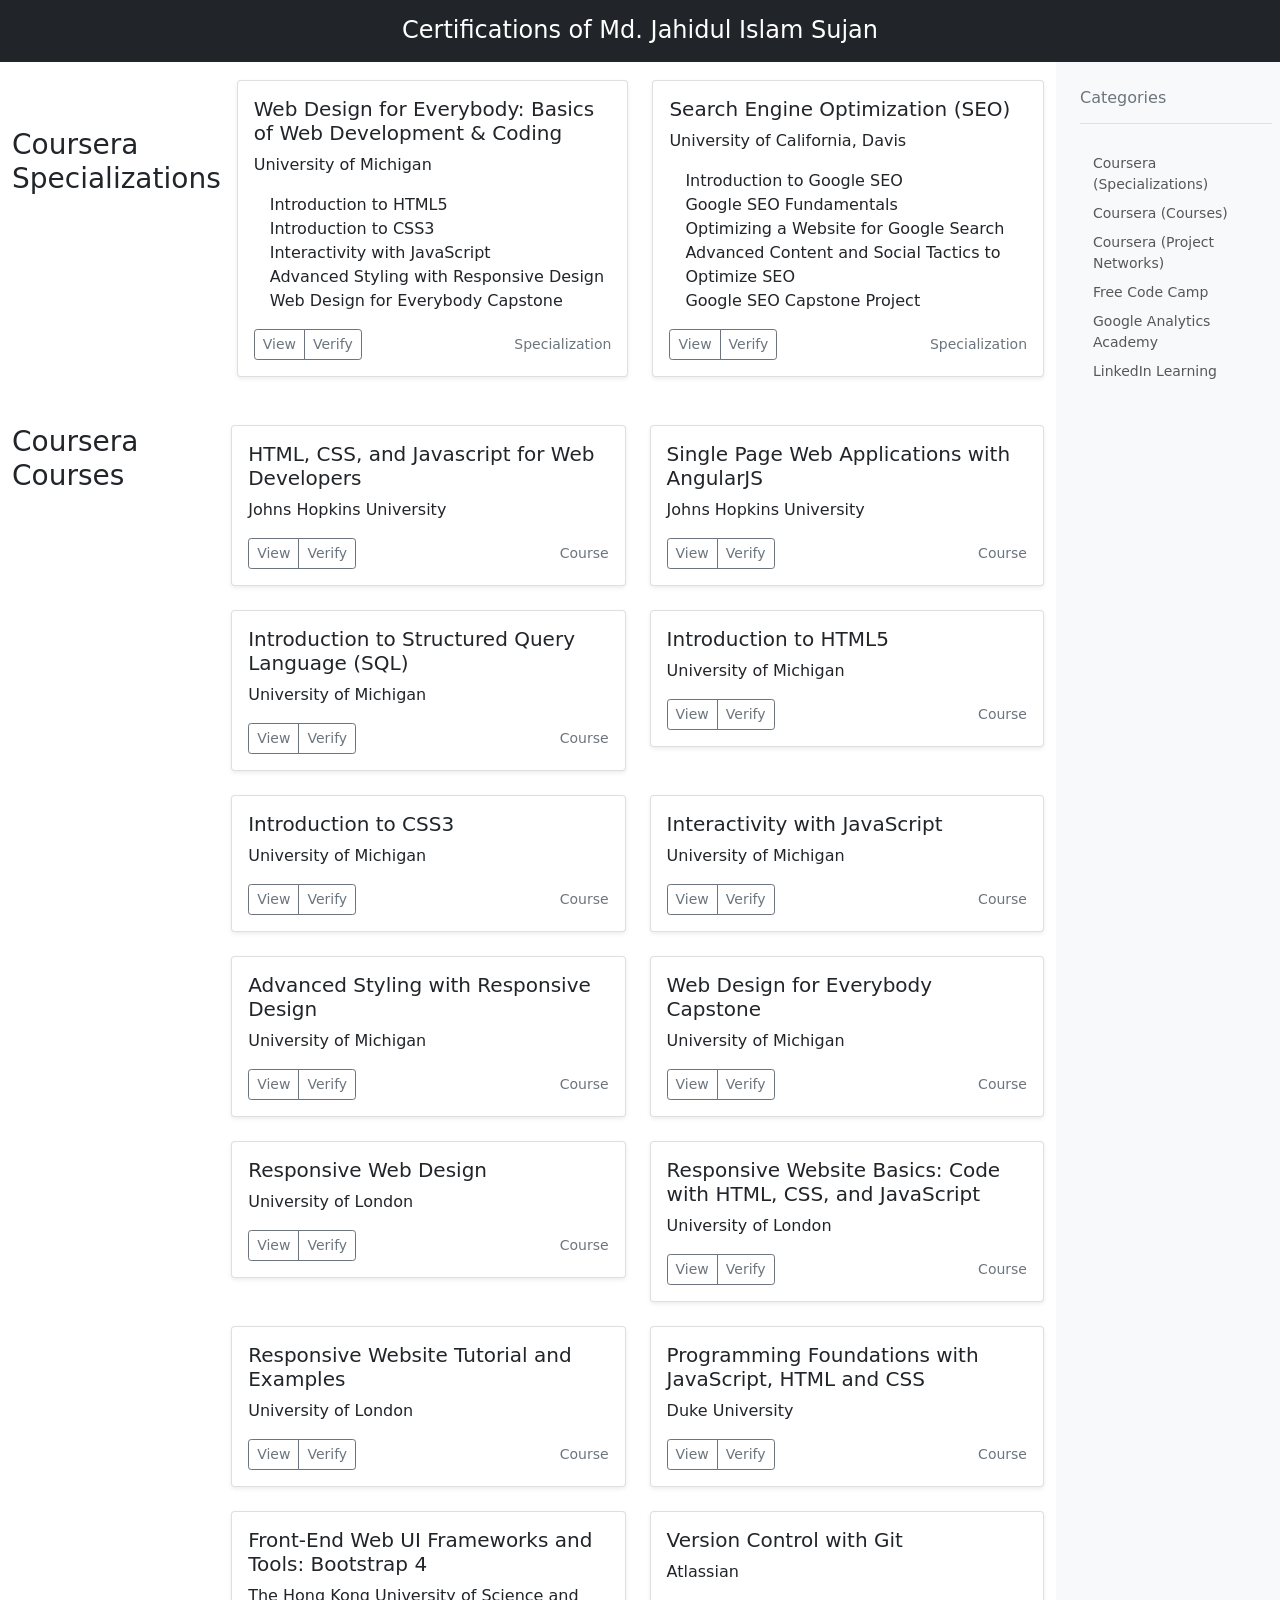
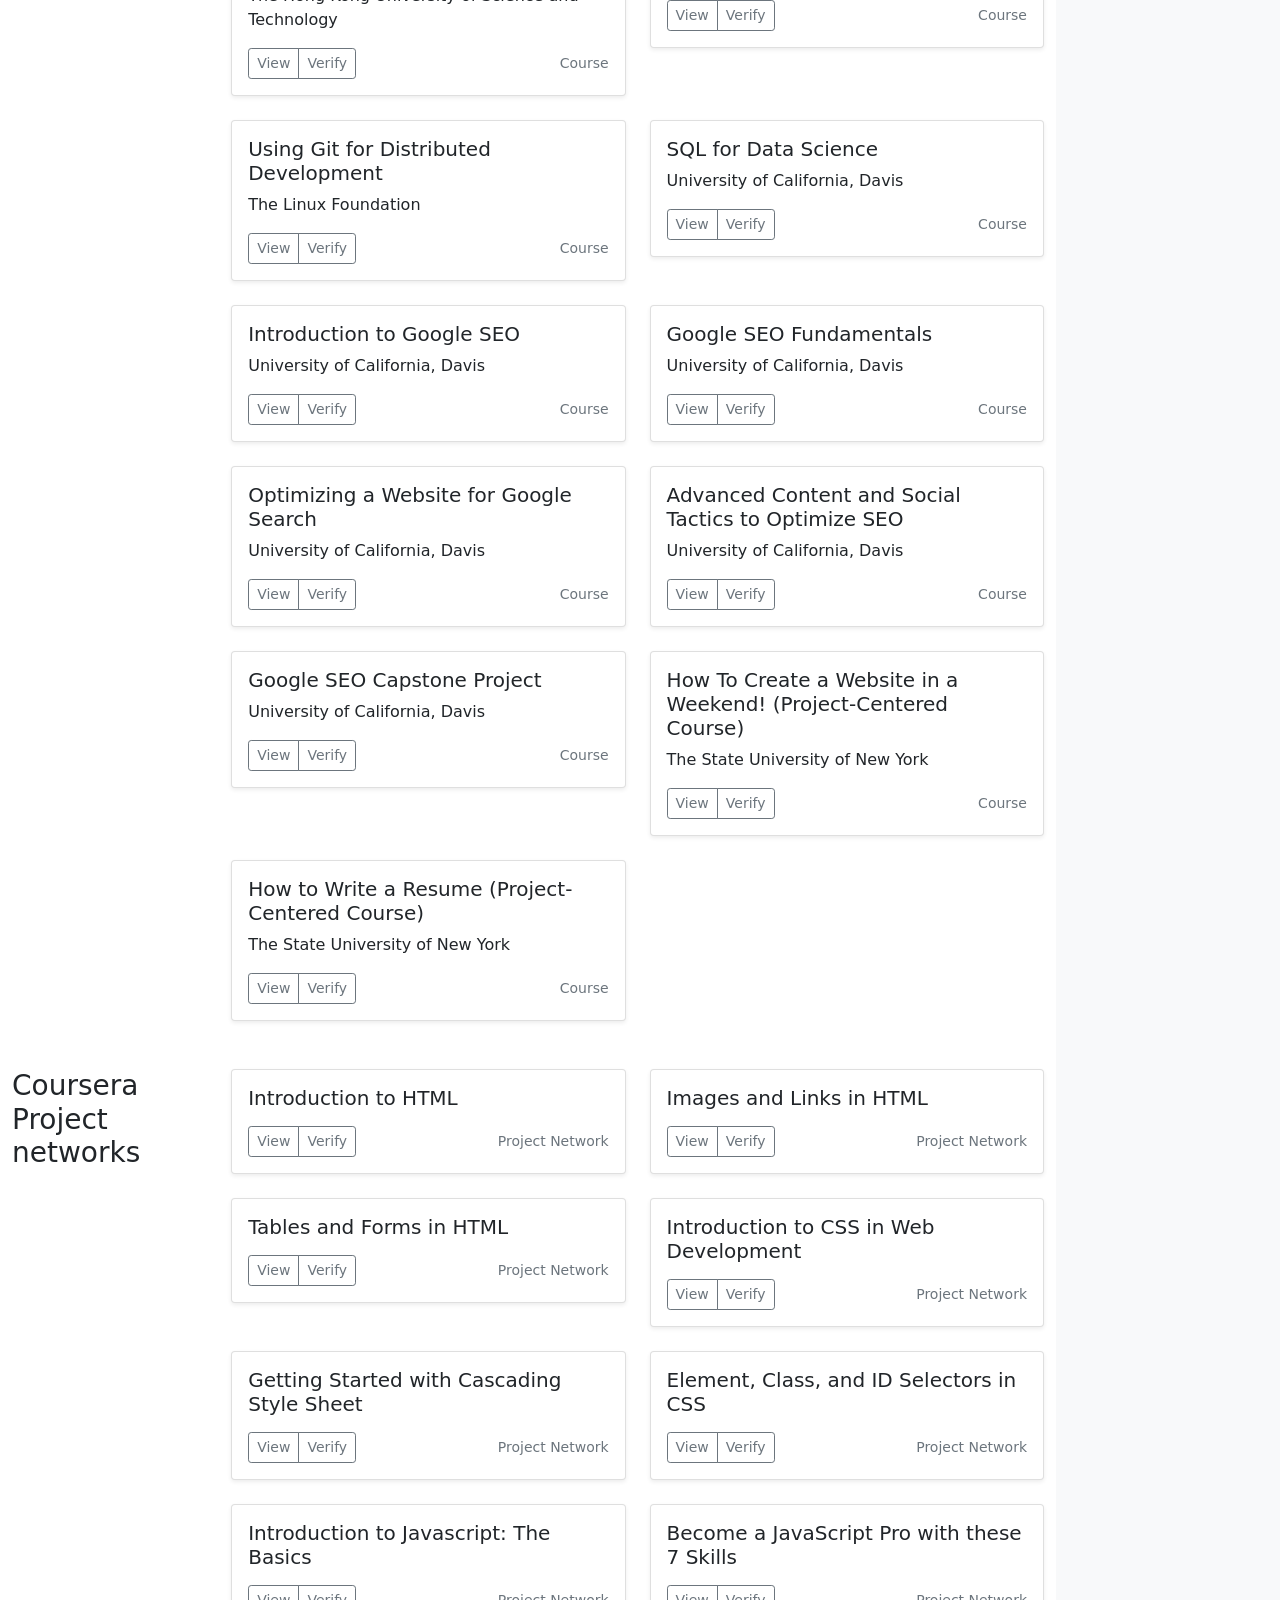
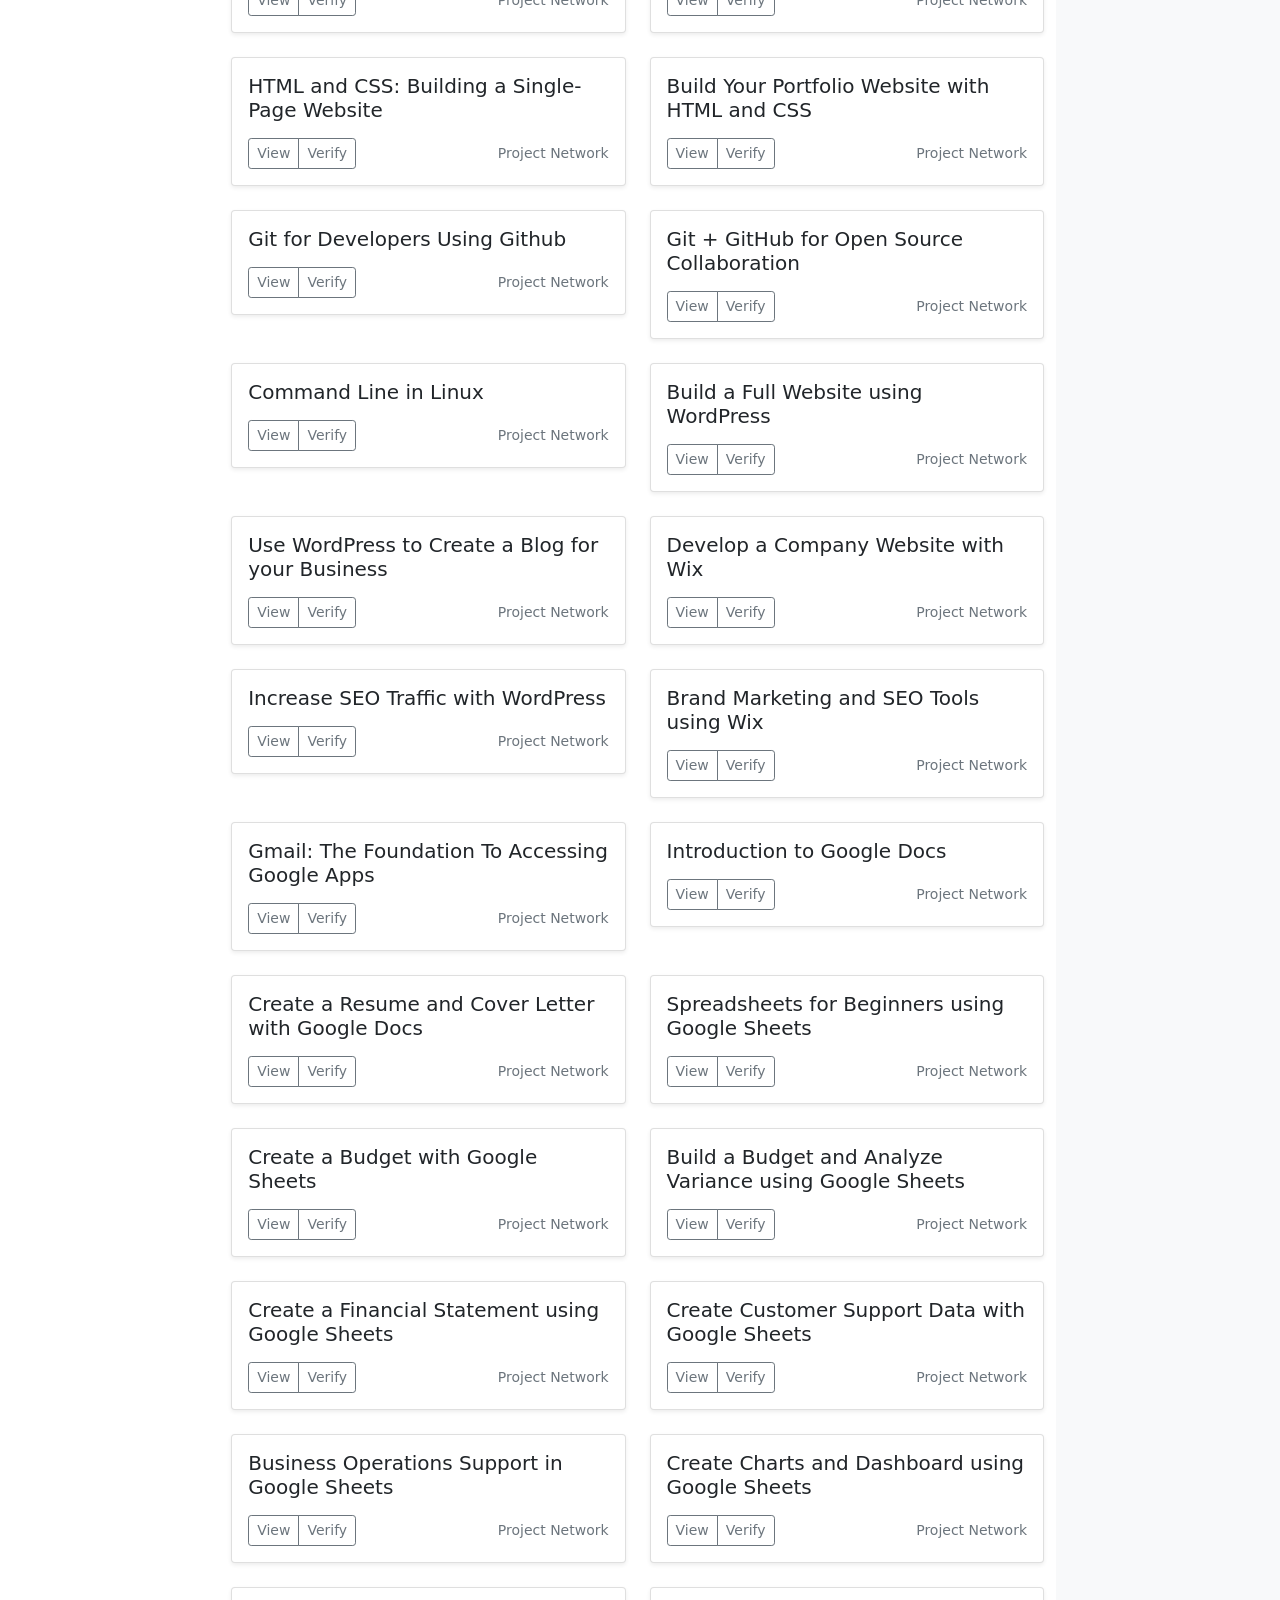
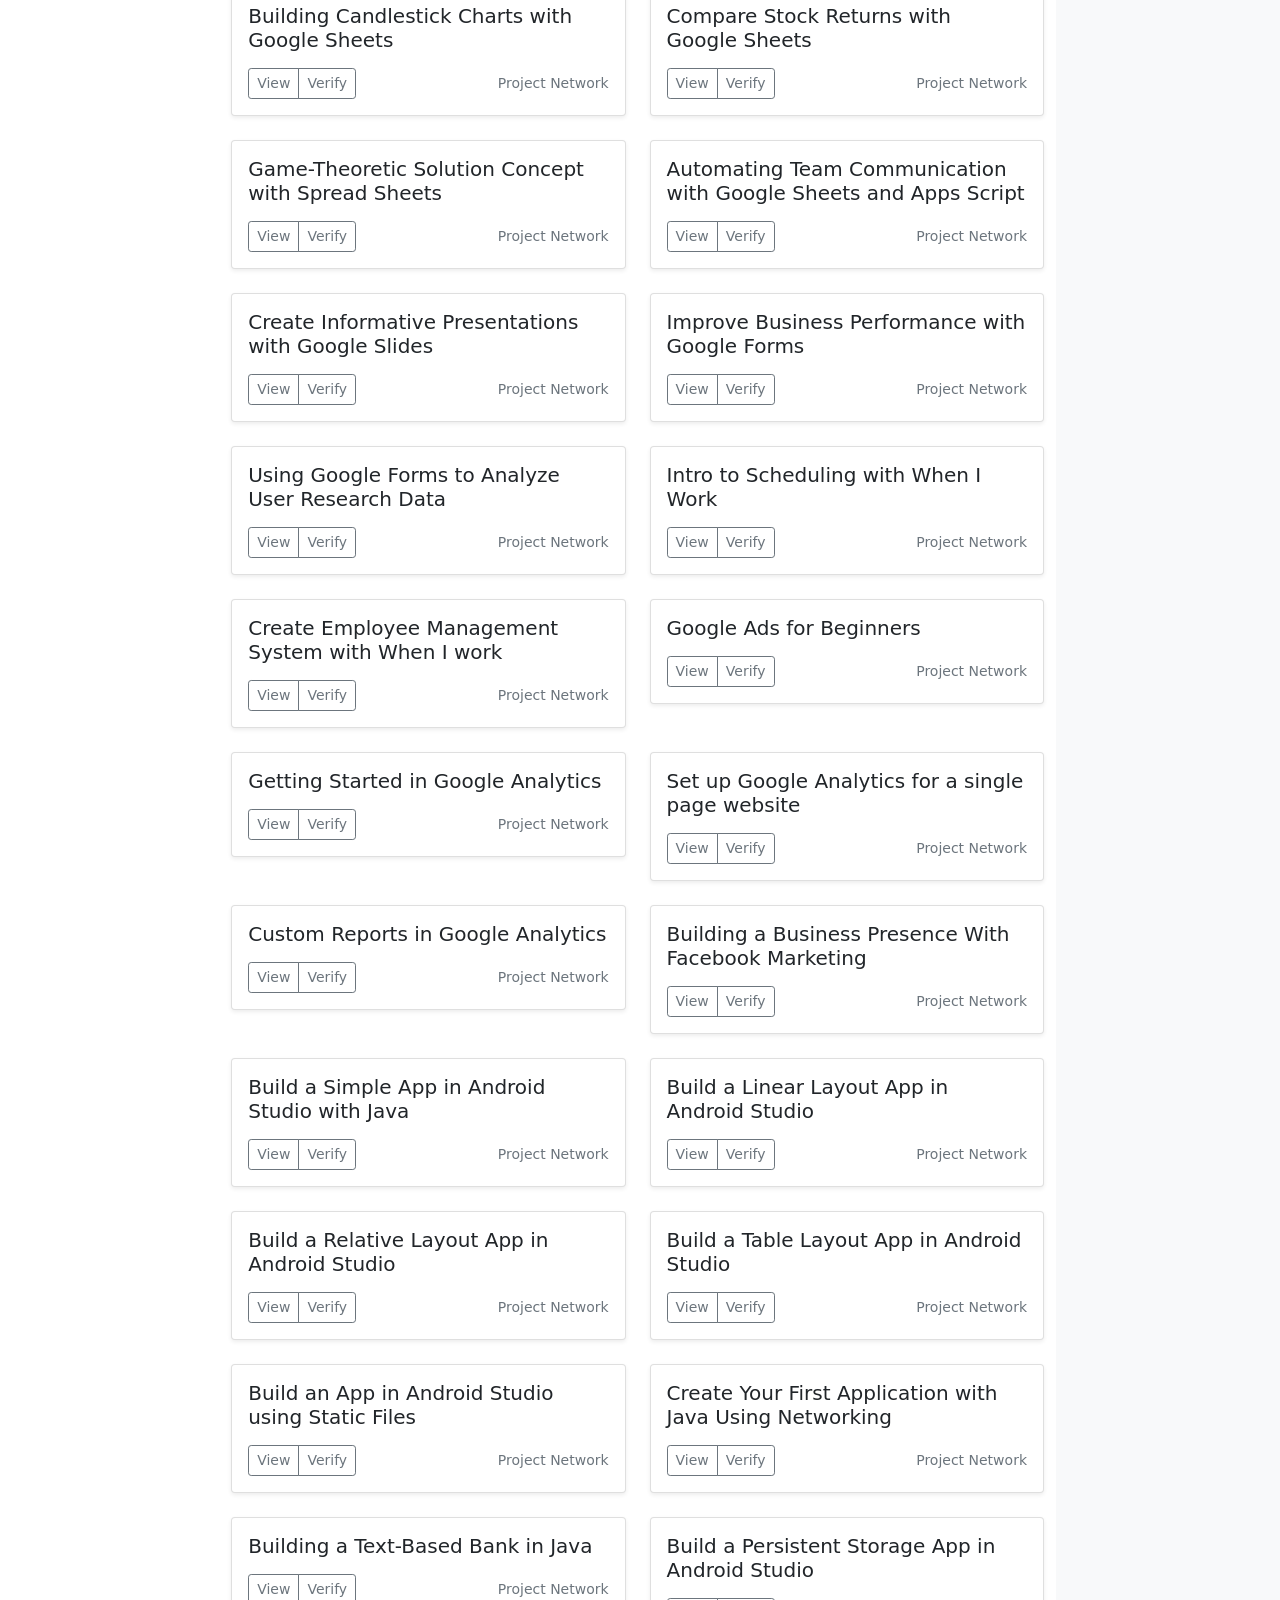
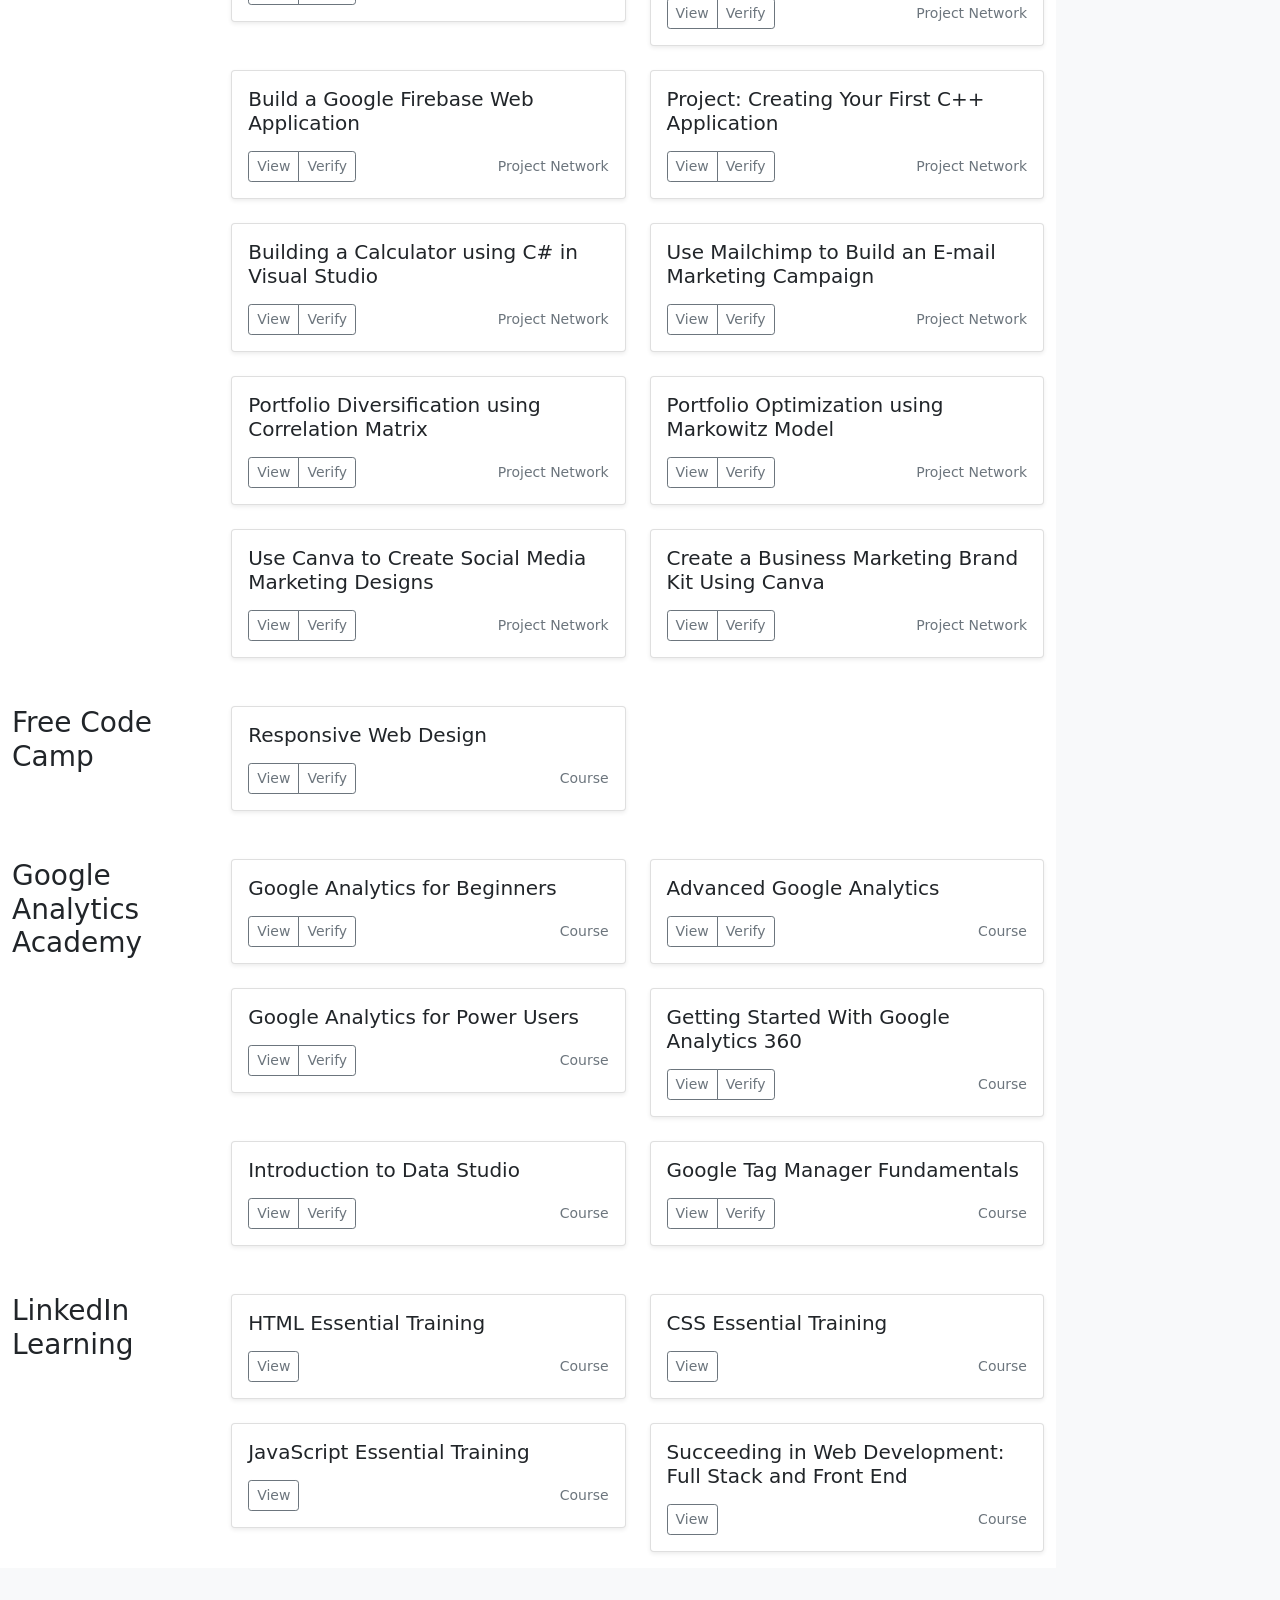
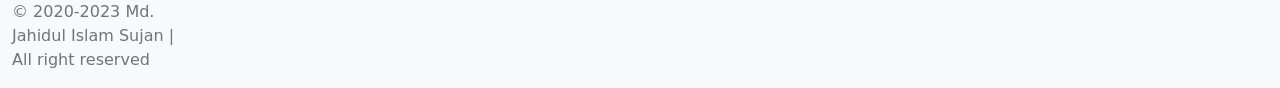
<file: index.html>
<!doctype html>
<html lang="en">

<head>
	<meta charset="utf-8">
	<meta name="viewport" content="width=device-width, initial-scale=1">
	<meta name="robots" content="noindex, follow">
	<meta name="description" content="Certifications of Md. Jahidul Islam Sujan">
	<meta name="author" content="Md. Jahidul Islam Sujan">
	<meta name="keywords" content="Certifications, MrDeveloperJIS">
	<meta http-equiv="refresh" content="300">
	<title>Certifications of Md. Jahidul Islam Sujan</title>
	<link rel="shortcut icon" href="assets/img/icon/mrdeveloperjis-favicon.jpg" type="image/x-icon">
	<link href="assets/css/bootstrap.min.css" rel="stylesheet">
	<link href="assets/css/style.css" rel="stylesheet">
</head>

<body class="bg-light">

	<header class="bd-header bg-dark py-3 d-flex align-items-stretch border-bottom border-dark justify-content-center">
		<h1 class="d-flex align-items-center fs-4 text-white mb-0">Certifications of Md. Jahidul Islam Sujan</h1>
	</header>
	<aside class="bd-aside sticky-xl-top text-muted align-self-start mb-3 mb-xl-5 px-2">
		<h2 class="h6 pt-4 pb-3 mb-4 border-bottom">Categories</h2>
		<nav class="small" id="toc">
			<ul class="list-unstyled">
				<li><a class="d-inline-flex align-items-center rounded" href="#coursera-specializations">Coursera
						(Specializations)</a></li>
				<li><a class="d-inline-flex align-items-center rounded" href="#coursera-courses">Coursera
						(Courses)</a></li>
				<li><a class="d-inline-flex align-items-center rounded" href="#coursera-project-networks">Coursera
						(Project Networks)</a></li>
				<li><a class="d-inline-flex align-items-center rounded" href="#free-code-camp">Free Code
						Camp</a></li>
				<li><a class="d-inline-flex align-items-center rounded" href="#google-analytics">Google
						Analytics Academy</a></li>
				<li><a class="d-inline-flex align-items-center rounded" href="#linkedin-learning">LinkedIn
						Learning</a></li>
			</ul>
		</nav>
	</aside>
	<main class="bd-cheatsheet container-fluid bg-body">
		<section class="my-3" id="coursera-specializations">
			<div class="bd-heading sticky-xl-top align-self-start mt-5 mb-3 mt-xl-0 mb-xl-2">
				<h3>Coursera Specializations</h3>
			</div>

			<div>
				<div class="bd-example">
					<div class="row  row-cols-1 row-cols-md-2 g-4">
						<div class="col">
							<div class="card shadow-sm">
								<div class="card-body">
									<h5 class="card-title">Web Design for Everybody: Basics of Web Development &
										Coding</h5>
									<p class="card-text">University of Michigan</p>
									<ul class="list-unstyled ps-3">
										<li>Introduction to HTML5</li>
										<li>Introduction to CSS3</li>
										<li>Interactivity with JavaScript</li>
										<li>Advanced Styling with Responsive Design</li>
										<li>Web Design for Everybody Capstone</li>
									</ul>
									<div class="d-flex justify-content-between align-items-center">
										<div class="btn-group">
											<a class="btn btn-sm btn-outline-secondary" target="_blank" href="https://mrdeveloperjis.github.io/certifications/assets/pdf/coursera/6XS6UFWGBVXX.pdf">
												View </a>
											<a class="btn btn-sm btn-outline-secondary" target="_blank" href="https://www.coursera.org/verify/specialization/6XS6UFWGBVXX">
												Verify</a>
										</div>
										<small class="text-muted">Specialization</small>
									</div>
								</div>
							</div>
						</div>
						<div class="col">
							<div class="card shadow-sm">
								<div class="card-body">
									<h5 class="card-title">Search Engine Optimization (SEO) </h5>
									<p class="card-text">University of California, Davis</p>
									<ul class="list-unstyled ps-3">
										<li>Introduction to Google SEO</li>
										<li>Google SEO Fundamentals</li>
										<li>Optimizing a Website for Google Search</li>
										<li>Advanced Content and Social Tactics to Optimize SEO</li>
										<li>Google SEO Capstone Project</li>
									</ul>
									<div class="d-flex justify-content-between align-items-center">
										<div class="btn-group">
											<a class="btn btn-sm btn-outline-secondary" target="_blank" href="https://mrdeveloperjis.github.io/certifications/assets/pdf/coursera/VZGNGFWW5MP7.pdf">
												View </a>
											<a class="btn btn-sm btn-outline-secondary" target="_blank" href="https://www.coursera.org/verify/specialization/VZGNGFWW5MP7">
												Verify</a>
										</div>
										<small class="text-muted">Specialization</small>
									</div>
								</div>
							</div>
						</div>
					</div>
				</div>
			</div>
		</section>
		<section class="my-3" id="coursera-courses">
			<div class="bd-heading sticky-xl-top align-self-start mt-5 mb-3 mt-xl-0 mb-xl-2">
				<h3>Coursera Courses</h3>
			</div>

			<div>
				<div class="bd-example">
					<div class="row  row-cols-1 row-cols-md-2 g-4">
						<div class="col">
							<div class="card shadow-sm">
								<div class="card-body">
									<h5 class="card-title">HTML, CSS, and Javascript for Web Developers</h5>
									<p class="card-text">Johns Hopkins University</p>
									<div class="d-flex justify-content-between align-items-center">
										<div class="btn-group">
											<a class="btn btn-sm btn-outline-secondary" target="_blank" href="https://mrdeveloperjis.github.io/certifications/assets/pdf/coursera/TDBRR3CVHGFY.pdf">
												View </a>
											<a class="btn btn-sm btn-outline-secondary" target="_blank" href="https://www.coursera.org/verify/TDBRR3CVHGFY">
												Verify</a>
										</div>
										<small class="text-muted">Course</small>
									</div>
								</div>
							</div>
						</div>
						<div class="col">
							<div class="card shadow-sm">
								<div class="card-body">
									<h5 class="card-title">Single Page Web Applications with AngularJS</h5>
									<p class="card-text">Johns Hopkins University</p>
									<div class="d-flex justify-content-between align-items-center">
										<div class="btn-group">
											<a class="btn btn-sm btn-outline-secondary" target="_blank" href="https://mrdeveloperjis.github.io/certifications/assets/pdf/coursera/8V4JVQ2XQZEG.pdf">
												View </a>
											<a class="btn btn-sm btn-outline-secondary" target="_blank" href="https://www.coursera.org/verify/8V4JVQ2XQZEG">
												Verify</a>
										</div>
										<small class="text-muted">Course</small>
									</div>
								</div>
							</div>
						</div>
						<div class="col">
							<div class="card shadow-sm">
								<div class="card-body">
									<h5 class="card-title">Introduction to Structured Query Language (SQL)</h5>
									<p class="card-text">University of Michigan</p>
									<div class="d-flex justify-content-between align-items-center">
										<div class="btn-group">
											<a class="btn btn-sm btn-outline-secondary" target="_blank" href="https://mrdeveloperjis.github.io/certifications/assets/pdf/coursera/SZRRXF5HZSLT.pdf">
												View </a>
											<a class="btn btn-sm btn-outline-secondary" target="_blank" href="https://www.coursera.org/verify/SZRRXF5HZSLT">
												Verify</a>
										</div>
										<small class="text-muted">Course</small>
									</div>
								</div>
							</div>
						</div>
						<div class="col">
							<div class="card shadow-sm">
								<div class="card-body">
									<h5 class="card-title">Introduction to HTML5 </h5>
									<p class="card-text">University of Michigan</p>
									<div class="d-flex justify-content-between align-items-center">
										<div class="btn-group">
											<a class="btn btn-sm btn-outline-secondary" target="_blank" href="https://mrdeveloperjis.github.io/certifications/assets/pdf/coursera/85DGSSL2W79P.pdf">
												View </a>
											<a class="btn btn-sm btn-outline-secondary" target="_blank" href="https://www.coursera.org/verify/85DGSSL2W79P">
												Verify</a>
										</div>
										<small class="text-muted">Course</small>
									</div>
								</div>
							</div>
						</div>
						<div class="col">
							<div class="card shadow-sm">
								<div class="card-body">
									<h5 class="card-title">Introduction to CSS3</h5>
									<p class="card-text">University of Michigan</p>
									<div class="d-flex justify-content-between align-items-center">
										<div class="btn-group">
											<a class="btn btn-sm btn-outline-secondary" target="_blank" href="https://mrdeveloperjis.github.io/certifications/assets/pdf/coursera/BLTX9FQWEUZP.pdf">
												View </a>
											<a class="btn btn-sm btn-outline-secondary" target="_blank" href="https://www.coursera.org/verify/BLTX9FQWEUZP">
												Verify</a>
										</div>
										<small class="text-muted">Course</small>
									</div>
								</div>
							</div>
						</div>
						<div class="col">
							<div class="card shadow-sm">
								<div class="card-body">
									<h5 class="card-title">Interactivity with JavaScript</h5>
									<p class="card-text">University of Michigan</p>
									<div class="d-flex justify-content-between align-items-center">
										<div class="btn-group">
											<a class="btn btn-sm btn-outline-secondary" target="_blank" href="https://mrdeveloperjis.github.io/certifications/assets/pdf/coursera/HCKWBRSVA2VU.pdf">
												View </a>
											<a class="btn btn-sm btn-outline-secondary" target="_blank" href="https://www.coursera.org/verify/HCKWBRSVA2VU">
												Verify</a>
										</div>
										<small class="text-muted">Course</small>
									</div>
								</div>
							</div>
						</div>
						<div class="col">
							<div class="card shadow-sm">
								<div class="card-body">
									<h5 class="card-title">Advanced Styling with Responsive Design</h5>
									<p class="card-text">University of Michigan</p>
									<div class="d-flex justify-content-between align-items-center">
										<div class="btn-group">
											<a class="btn btn-sm btn-outline-secondary" target="_blank" href="https://mrdeveloperjis.github.io/certifications/assets/pdf/coursera/7QSA2VK6N8EV.pdf">
												View </a>
											<a class="btn btn-sm btn-outline-secondary" target="_blank" href="https://www.coursera.org/verify/7QSA2VK6N8EV">
												Verify</a>
										</div>
										<small class="text-muted">Course</small>
									</div>
								</div>
							</div>
						</div>
						<div class="col">
							<div class="card shadow-sm">
								<div class="card-body">
									<h5 class="card-title">Web Design for Everybody Capstone</h5>
									<p class="card-text">University of Michigan</p>
									<div class="d-flex justify-content-between align-items-center">
										<div class="btn-group">
											<a class="btn btn-sm btn-outline-secondary" target="_blank" href="https://mrdeveloperjis.github.io/certifications/assets/pdf/coursera/3LCAQXZHR2JU.pdf">
												View </a>
											<a class="btn btn-sm btn-outline-secondary" target="_blank" href="https://www.coursera.org/verify/3LCAQXZHR2JU">
												Verify</a>
										</div>
										<small class="text-muted">Course</small>
									</div>
								</div>
							</div>
						</div>
						<div class="col">
							<div class="card shadow-sm">
								<div class="card-body">
									<h5 class="card-title">Responsive Web Design</h5>
									<p class="card-text">University of London</p>
									<div class="d-flex justify-content-between align-items-center">
										<div class="btn-group">
											<a class="btn btn-sm btn-outline-secondary" target="_blank" href="https://mrdeveloperjis.github.io/certifications/assets/pdf/coursera/4LXL5GRN4CCK.pdf">
												View </a>
											<a class="btn btn-sm btn-outline-secondary" target="_blank" href="https://www.coursera.org/verify/4LXL5GRN4CCK">
												Verify</a>
										</div>
										<small class="text-muted">Course</small>
									</div>
								</div>
							</div>
						</div>
						<div class="col">
							<div class="card shadow-sm">
								<div class="card-body">
									<h5 class="card-title">Responsive Website Basics: Code with HTML, CSS, and
										JavaScript</h5>
									<p class="card-text">University of London</p>
									<div class="d-flex justify-content-between align-items-center">
										<div class="btn-group">
											<a class="btn btn-sm btn-outline-secondary" target="_blank" href="https://mrdeveloperjis.github.io/certifications/assets/pdf/coursera/X58NMXF76FXX.pdf">
												View </a>
											<a class="btn btn-sm btn-outline-secondary" target="_blank" href="https://www.coursera.org/verify/X58NMXF76FXX">
												Verify</a>
										</div>
										<small class="text-muted">Course</small>
									</div>
								</div>
							</div>
						</div>
						<div class="col">
							<div class="card shadow-sm">
								<div class="card-body">
									<h5 class="card-title">Responsive Website Tutorial and Examples</h5>
									<p class="card-text">University of London</p>
									<div class="d-flex justify-content-between align-items-center">
										<div class="btn-group">
											<a class="btn btn-sm btn-outline-secondary" target="_blank" href="https://mrdeveloperjis.github.io/certifications/assets/pdf/coursera/J4MZE9X2ZUKB.pdf">
												View </a>
											<a class="btn btn-sm btn-outline-secondary" target="_blank" href="https://www.coursera.org/verify/J4MZE9X2ZUKB">
												Verify</a>
										</div>
										<small class="text-muted">Course</small>
									</div>
								</div>
							</div>
						</div>
						<div class="col">
							<div class="card shadow-sm">
								<div class="card-body">
									<h5 class="card-title">Programming Foundations with JavaScript, HTML and CSS</h5>
									<p class="card-text">Duke University</p>
									<div class="d-flex justify-content-between align-items-center">
										<div class="btn-group">
											<a class="btn btn-sm btn-outline-secondary" target="_blank" href="https://mrdeveloperjis.github.io/certifications/assets/pdf/coursera/3N3NCBJVAQ2X.pdf">
												View </a>
											<a class="btn btn-sm btn-outline-secondary" target="_blank" href="https://www.coursera.org/verify/3N3NCBJVAQ2X">
												Verify</a>
										</div>
										<small class="text-muted">Course</small>
									</div>
								</div>
							</div>
						</div>
						<div class="col">
							<div class="card shadow-sm">
								<div class="card-body">
									<h5 class="card-title">Front-End Web UI Frameworks and Tools: Bootstrap 4</h5>
									<p class="card-text">The Hong Kong University of Science and Technology</p>
									<div class="d-flex justify-content-between align-items-center">
										<div class="btn-group">
											<a class="btn btn-sm btn-outline-secondary" target="_blank" href="https://mrdeveloperjis.github.io/certifications/assets/pdf/coursera/AMWG84TTJ5L5.pdf">
												View </a>
											<a class="btn btn-sm btn-outline-secondary" target="_blank" href="https://www.coursera.org/verify/AMWG84TTJ5L5">
												Verify</a>
										</div>
										<small class="text-muted">Course</small>
									</div>
								</div>
							</div>
						</div>
						<div class="col">
							<div class="card shadow-sm">
								<div class="card-body">
									<h5 class="card-title">Version Control with Git</h5>
									<p class="card-text">Atlassian</p>
									<div class="d-flex justify-content-between align-items-center">
										<div class="btn-group">
											<a class="btn btn-sm btn-outline-secondary" target="_blank" href="https://mrdeveloperjis.github.io/certifications/assets/pdf/coursera/8MQM3LV4E7TW.pdf">
												View </a>
											<a class="btn btn-sm btn-outline-secondary" target="_blank" href="https://www.coursera.org/verify/8MQM3LV4E7TW">
												Verify</a>
										</div>
										<small class="text-muted">Course</small>
									</div>
								</div>
							</div>
						</div>
						<div class="col">
							<div class="card shadow-sm">
								<div class="card-body">
									<h5 class="card-title">Using Git for Distributed Development</h5>
									<p class="card-text">The Linux Foundation</p>
									<div class="d-flex justify-content-between align-items-center">
										<div class="btn-group">
											<a class="btn btn-sm btn-outline-secondary" target="_blank" href="https://mrdeveloperjis.github.io/certifications/assets/pdf/coursera/YU9HZBB4CRQZ.pdf">
												View </a>
											<a class="btn btn-sm btn-outline-secondary" target="_blank" href="https://www.coursera.org/verify/YU9HZBB4CRQZ">
												Verify</a>
										</div>
										<small class="text-muted">Course</small>
									</div>
								</div>
							</div>
						</div>
						<div class="col">
							<div class="card shadow-sm">
								<div class="card-body">
									<h5 class="card-title">SQL for Data Science</h5>
									<p class="card-text">University of California, Davis</p>
									<div class="d-flex justify-content-between align-items-center">
										<div class="btn-group">
											<a class="btn btn-sm btn-outline-secondary" target="_blank" href="https://mrdeveloperjis.github.io/certifications/assets/pdf/coursera/9SLTK93GH6QR.pdf">
												View </a>
											<a class="btn btn-sm btn-outline-secondary" target="_blank" href="https://www.coursera.org/verify/9SLTK93GH6QR">
												Verify</a>
										</div>
										<small class="text-muted">Course</small>
									</div>
								</div>
							</div>
						</div>
						<div class="col">
							<div class="card shadow-sm">
								<div class="card-body">
									<h5 class="card-title">Introduction to Google SEO</h5>
									<p class="card-text">University of California, Davis</p>
									<div class="d-flex justify-content-between align-items-center">
										<div class="btn-group">
											<a class="btn btn-sm btn-outline-secondary" target="_blank" href="https://mrdeveloperjis.github.io/certifications/assets/pdf/coursera/5ZZV6QSPGQEY.pdf">
												View </a>
											<a class="btn btn-sm btn-outline-secondary" target="_blank" href="https://www.coursera.org/verify/5ZZV6QSPGQEY">
												Verify</a>
										</div>
										<small class="text-muted">Course</small>
									</div>
								</div>
							</div>
						</div>
						<div class="col">
							<div class="card shadow-sm">
								<div class="card-body">
									<h5 class="card-title">Google SEO Fundamentals</h5>
									<p class="card-text">University of California, Davis</p>
									<div class="d-flex justify-content-between align-items-center">
										<div class="btn-group">
											<a class="btn btn-sm btn-outline-secondary" target="_blank" href="https://mrdeveloperjis.github.io/certifications/assets/pdf/coursera/2D6FQWX7KMRN.pdf">
												View </a>
											<a class="btn btn-sm btn-outline-secondary" target="_blank" href="https://www.coursera.org/verify/2D6FQWX7KMRN">
												Verify</a>
										</div>
										<small class="text-muted">Course</small>
									</div>
								</div>
							</div>
						</div>
						<div class="col">
							<div class="card shadow-sm">
								<div class="card-body">
									<h5 class="card-title">Optimizing a Website for Google Search</h5>
									<p class="card-text">University of California, Davis</p>
									<div class="d-flex justify-content-between align-items-center">
										<div class="btn-group">
											<a class="btn btn-sm btn-outline-secondary" target="_blank" href="https://mrdeveloperjis.github.io/certifications/assets/pdf/coursera/ZWHADA2FENTZ.pdf">
												View </a>
											<a class="btn btn-sm btn-outline-secondary" target="_blank" href="https://www.coursera.org/verify/ZWHADA2FENTZ">
												Verify</a>
										</div>
										<small class="text-muted">Course</small>
									</div>
								</div>
							</div>
						</div>
						<div class="col">
							<div class="card shadow-sm">
								<div class="card-body">
									<h5 class="card-title">Advanced Content and Social Tactics to Optimize SEO</h5>
									<p class="card-text">University of California, Davis</p>
									<div class="d-flex justify-content-between align-items-center">
										<div class="btn-group">
											<a class="btn btn-sm btn-outline-secondary" target="_blank" href="https://mrdeveloperjis.github.io/certifications/assets/pdf/coursera/9T2DNWYVP5YR.pdf">
												View </a>
											<a class="btn btn-sm btn-outline-secondary" target="_blank" href="https://www.coursera.org/verify/9T2DNWYVP5YR">
												Verify</a>
										</div>
										<small class="text-muted">Course</small>
									</div>
								</div>
							</div>
						</div>
						<div class="col">
							<div class="card shadow-sm">
								<div class="card-body">
									<h5 class="card-title">Google SEO Capstone Project</h5>
									<p class="card-text">University of California, Davis</p>
									<div class="d-flex justify-content-between align-items-center">
										<div class="btn-group">
											<a class="btn btn-sm btn-outline-secondary" target="_blank" href="https://mrdeveloperjis.github.io/certifications/assets/pdf/coursera/WVWHDZEJ9PDW.pdf">
												View </a>
											<a class="btn btn-sm btn-outline-secondary" target="_blank" href="https://www.coursera.org/verify/WVWHDZEJ9PDW">
												Verify</a>
										</div>
										<small class="text-muted">Course</small>
									</div>
								</div>
							</div>
						</div>
						<div class="col">
							<div class="card shadow-sm">
								<div class="card-body">
									<h5 class="card-title">How To Create a Website in a Weekend! (Project-Centered
										Course)</h5>
									<p class="card-text">The State University of New York</p>
									<div class="d-flex justify-content-between align-items-center">
										<div class="btn-group">
											<a class="btn btn-sm btn-outline-secondary" target="_blank" href="https://mrdeveloperjis.github.io/certifications/assets/pdf/coursera/LFQAFXFUU76V.pdf">
												View </a>
											<a class="btn btn-sm btn-outline-secondary" target="_blank" href="https://www.coursera.org/verify/LFQAFXFUU76V">
												Verify</a>
										</div>
										<small class="text-muted">Course</small>
									</div>
								</div>
							</div>
						</div>
						<div class="col">
							<div class="card shadow-sm">
								<div class="card-body">
									<h5 class="card-title">How to Write a Resume (Project-Centered Course)</h5>
									<p class="card-text">The State University of New York</p>
									<div class="d-flex justify-content-between align-items-center">
										<div class="btn-group">
											<a class="btn btn-sm btn-outline-secondary" target="_blank" href="https://mrdeveloperjis.github.io/certifications/assets/pdf/coursera/ENF6Q273ACXA.pdf">
												View </a>
											<a class="btn btn-sm btn-outline-secondary" target="_blank" href="https://www.coursera.org/verify/ENF6Q273ACXA">
												Verify</a>
										</div>
										<small class="text-muted">Course</small>
									</div>
								</div>
							</div>
						</div>
					</div>
				</div>
			</div>
		</section>
		<section class="my-3" id="coursera-project-networks">
			<div class="bd-heading sticky-xl-top align-self-start mt-5 mb-3 mt-xl-0 mb-xl-2">
				<h3>Coursera Project networks</h3>
			</div>
			<div>
				<div class="bd-example">
					<div class="row  row-cols-1 row-cols-md-2 g-4">

						<div class="col">
							<div class="card shadow-sm">
								<div class="card-body">
									<h5 class="card-title">Introduction to HTML</h5>
									<p class="card-text"></p>
									<div class="d-flex justify-content-between align-items-center">
										<div class="btn-group">
											<a class="btn btn-sm btn-outline-secondary" target="_blank" href="https://mrdeveloperjis.github.io/certifications/assets/pdf/coursera/MVFHG45C4UPM.pdf">
												View </a>
											<a class="btn btn-sm btn-outline-secondary" target="_blank" href="https://www.coursera.org/verify/MVFHG45C4UPM">
												Verify</a>
										</div>
										<small class="text-muted">Project Network</small>
									</div>
								</div>
							</div>
						</div>
						<div class="col">
							<div class="card shadow-sm">
								<div class="card-body">
									<h5 class="card-title">Images and Links in HTML </h5>
									<p class="card-text"></p>
									<div class="d-flex justify-content-between align-items-center">
										<div class="btn-group">
											<a class="btn btn-sm btn-outline-secondary" target="_blank" href="https://mrdeveloperjis.github.io/certifications/assets/pdf/coursera/DKLSE5BATBQN.pdf">
												View </a>
											<a class="btn btn-sm btn-outline-secondary" target="_blank" href="https://www.coursera.org/verify/DKLSE5BATBQN">
												Verify</a>
										</div>
										<small class="text-muted">Project Network</small>
									</div>
								</div>
							</div>
						</div>
						<div class="col">
							<div class="card shadow-sm">
								<div class="card-body">
									<h5 class="card-title">Tables and Forms in HTML </h5>
									<p class="card-text"></p>
									<div class="d-flex justify-content-between align-items-center">
										<div class="btn-group">
											<a class="btn btn-sm btn-outline-secondary" target="_blank" href="https://mrdeveloperjis.github.io/certifications/assets/pdf/coursera/PHYUFWQ2EHGM.pdf">
												View </a>
											<a class="btn btn-sm btn-outline-secondary" target="_blank" href="https://www.coursera.org/verify/PHYUFWQ2EHGM">
												Verify</a>
										</div>
										<small class="text-muted">Project Network</small>
									</div>
								</div>
							</div>
						</div>
						<div class="col">
							<div class="card shadow-sm">
								<div class="card-body">
									<h5 class="card-title">Introduction to CSS in Web Development </h5>
									<p class="card-text"></p>
									<div class="d-flex justify-content-between align-items-center">
										<div class="btn-group">
											<a class="btn btn-sm btn-outline-secondary" target="_blank" href="https://mrdeveloperjis.github.io/certifications/assets/pdf/coursera/SFLWH9B96YZD.pdf">
												View </a>
											<a class="btn btn-sm btn-outline-secondary" target="_blank" href="https://www.coursera.org/verify/SFLWH9B96YZD">
												Verify</a>
										</div>
										<small class="text-muted">Project Network</small>
									</div>
								</div>
							</div>
						</div>
						<div class="col">
							<div class="card shadow-sm">
								<div class="card-body">
									<h5 class="card-title">Getting Started with Cascading Style Sheet </h5>
									<p class="card-text"></p>
									<div class="d-flex justify-content-between align-items-center">
										<div class="btn-group">
											<a class="btn btn-sm btn-outline-secondary" target="_blank" href="https://mrdeveloperjis.github.io/certifications/assets/pdf/coursera/5JTQDJ6UY9D5.pdf">
												View </a>
											<a class="btn btn-sm btn-outline-secondary" target="_blank" href="https://www.coursera.org/verify/5JTQDJ6UY9D5">
												Verify</a>
										</div>
										<small class="text-muted">Project Network</small>
									</div>
								</div>
							</div>
						</div>
						<div class="col">
							<div class="card shadow-sm">
								<div class="card-body">
									<h5 class="card-title">Element, Class, and ID Selectors in CSS </h5>
									<p class="card-text"></p>
									<div class="d-flex justify-content-between align-items-center">
										<div class="btn-group">
											<a class="btn btn-sm btn-outline-secondary" target="_blank" href="https://mrdeveloperjis.github.io/certifications/assets/pdf/coursera/4ETKFTASLCN5.pdf">
												View </a>
											<a class="btn btn-sm btn-outline-secondary" target="_blank" href="https://www.coursera.org/verify/4ETKFTASLCN5">
												Verify</a>
										</div>
										<small class="text-muted">Project Network</small>
									</div>
								</div>
							</div>
						</div>
						<div class="col">
							<div class="card shadow-sm">
								<div class="card-body">
									<h5 class="card-title">Introduction to Javascript: The Basics </h5>
									<p class="card-text"></p>
									<div class="d-flex justify-content-between align-items-center">
										<div class="btn-group">
											<a class="btn btn-sm btn-outline-secondary" target="_blank" href="https://mrdeveloperjis.github.io/certifications/assets/pdf/coursera/QM5UEG2SKBXT.pdf">
												View </a>
											<a class="btn btn-sm btn-outline-secondary" target="_blank" href="https://www.coursera.org/verify/QM5UEG2SKBXT">
												Verify</a>
										</div>
										<small class="text-muted">Project Network</small>
									</div>
								</div>
							</div>
						</div>
						<div class="col">
							<div class="card shadow-sm">
								<div class="card-body">
									<h5 class="card-title">Become a JavaScript Pro with these 7 Skills </h5>
									<p class="card-text"></p>
									<div class="d-flex justify-content-between align-items-center">
										<div class="btn-group">
											<a class="btn btn-sm btn-outline-secondary" target="_blank" href="https://mrdeveloperjis.github.io/certifications/assets/pdf/coursera/ZB2URYAJPA47.pdf">
												View </a>
											<a class="btn btn-sm btn-outline-secondary" target="_blank" href="https://www.coursera.org/verify/ZB2URYAJPA47">
												Verify</a>
										</div>
										<small class="text-muted">Project Network</small>
									</div>
								</div>
							</div>
						</div>
						<div class="col">
							<div class="card shadow-sm">
								<div class="card-body">
									<h5 class="card-title">HTML and CSS: Building a Single-Page Website </h5>
									<p class="card-text"></p>
									<div class="d-flex justify-content-between align-items-center">
										<div class="btn-group">
											<a class="btn btn-sm btn-outline-secondary" target="_blank" href="https://mrdeveloperjis.github.io/certifications/assets/pdf/coursera/5CY5VYAZMCJX.pdf">
												View </a>
											<a class="btn btn-sm btn-outline-secondary" target="_blank" href="https://www.coursera.org/verify/5CY5VYAZMCJX">
												Verify</a>
										</div>
										<small class="text-muted">Project Network</small>
									</div>
								</div>
							</div>
						</div>
						<div class="col">
							<div class="card shadow-sm">
								<div class="card-body">
									<h5 class="card-title">Build Your Portfolio Website with HTML and CSS </h5>
									<p class="card-text"></p>
									<div class="d-flex justify-content-between align-items-center">
										<div class="btn-group">
											<a class="btn btn-sm btn-outline-secondary" target="_blank" href="https://mrdeveloperjis.github.io/certifications/assets/pdf/coursera/DTAMPCR53KT7.pdf">
												View </a>
											<a class="btn btn-sm btn-outline-secondary" target="_blank" href="https://www.coursera.org/verify/DTAMPCR53KT7">
												Verify</a>
										</div>
										<small class="text-muted">Project Network</small>
									</div>
								</div>
							</div>
						</div>
						<div class="col">
							<div class="card shadow-sm">
								<div class="card-body">
									<h5 class="card-title">Git for Developers Using Github </h5>
									<p class="card-text"></p>
									<div class="d-flex justify-content-between align-items-center">
										<div class="btn-group">
											<a class="btn btn-sm btn-outline-secondary" target="_blank" href="https://mrdeveloperjis.github.io/certifications/assets/pdf/coursera/RZCX58YANQNS.pdf">
												View </a>
											<a class="btn btn-sm btn-outline-secondary" target="_blank" href="https://www.coursera.org/verify/RZCX58YANQNS">
												Verify</a>
										</div>
										<small class="text-muted">Project Network</small>
									</div>
								</div>
							</div>
						</div>
						<div class="col">
							<div class="card shadow-sm">
								<div class="card-body">
									<h5 class="card-title">Git + GitHub for Open Source Collaboration </h5>
									<p class="card-text"></p>
									<div class="d-flex justify-content-between align-items-center">
										<div class="btn-group">
											<a class="btn btn-sm btn-outline-secondary" target="_blank" href="https://mrdeveloperjis.github.io/certifications/assets/pdf/coursera/9TR2JSGBRZ4U.pdf">
												View </a>
											<a class="btn btn-sm btn-outline-secondary" target="_blank" href="https://www.coursera.org/verify/9TR2JSGBRZ4U">
												Verify</a>
										</div>
										<small class="text-muted">Project Network</small>
									</div>
								</div>
							</div>
						</div>
						<div class="col">
							<div class="card shadow-sm">
								<div class="card-body">
									<h5 class="card-title">Command Line in Linux </h5>
									<p class="card-text"></p>
									<div class="d-flex justify-content-between align-items-center">
										<div class="btn-group">
											<a class="btn btn-sm btn-outline-secondary" target="_blank" href="https://mrdeveloperjis.github.io/certifications/assets/pdf/coursera/NQEF8KNRYSSD.pdf">
												View </a>
											<a class="btn btn-sm btn-outline-secondary" target="_blank" href="https://www.coursera.org/verify/NQEF8KNRYSSD">
												Verify</a>
										</div>
										<small class="text-muted">Project Network</small>
									</div>
								</div>
							</div>
						</div>
						<div class="col">
							<div class="card shadow-sm">
								<div class="card-body">
									<h5 class="card-title">Build a Full Website using WordPress </h5>
									<p class="card-text"></p>
									<div class="d-flex justify-content-between align-items-center">
										<div class="btn-group">
											<a class="btn btn-sm btn-outline-secondary" target="_blank" href="https://mrdeveloperjis.github.io/certifications/assets/pdf/coursera/EVDZF8XR4RND.pdf">
												View </a>
											<a class="btn btn-sm btn-outline-secondary" target="_blank" href="https://www.coursera.org/verify/EVDZF8XR4RND">
												Verify</a>
										</div>
										<small class="text-muted">Project Network</small>
									</div>
								</div>
							</div>
						</div>
						<div class="col">
							<div class="card shadow-sm">
								<div class="card-body">
									<h5 class="card-title">Use WordPress to Create a Blog for your Business </h5>
									<p class="card-text"></p>
									<div class="d-flex justify-content-between align-items-center">
										<div class="btn-group">
											<a class="btn btn-sm btn-outline-secondary" target="_blank" href="https://mrdeveloperjis.github.io/certifications/assets/pdf/coursera/ZDH7W7AH55UD.pdf">
												View </a>
											<a class="btn btn-sm btn-outline-secondary" target="_blank" href="https://www.coursera.org/verify/ZDH7W7AH55UD">
												Verify</a>
										</div>
										<small class="text-muted">Project Network</small>
									</div>
								</div>
							</div>
						</div>
						<div class="col">
							<div class="card shadow-sm">
								<div class="card-body">
									<h5 class="card-title">Develop a Company Website with Wix </h5>
									<p class="card-text"></p>
									<div class="d-flex justify-content-between align-items-center">
										<div class="btn-group">
											<a class="btn btn-sm btn-outline-secondary" target="_blank" href="https://mrdeveloperjis.github.io/certifications/assets/pdf/coursera/JS4XBLPDF7X6.pdf">
												View </a>
											<a class="btn btn-sm btn-outline-secondary" target="_blank" href="https://www.coursera.org/verify/JS4XBLPDF7X6">
												Verify</a>
										</div>
										<small class="text-muted">Project Network</small>
									</div>
								</div>
							</div>
						</div>
						<div class="col">
							<div class="card shadow-sm">
								<div class="card-body">
									<h5 class="card-title">Increase SEO Traffic with WordPress </h5>
									<p class="card-text"></p>
									<div class="d-flex justify-content-between align-items-center">
										<div class="btn-group">
											<a class="btn btn-sm btn-outline-secondary" target="_blank" href="https://mrdeveloperjis.github.io/certifications/assets/pdf/coursera/W5FVBKCJGAC5.pdf">
												View </a>
											<a class="btn btn-sm btn-outline-secondary" target="_blank" href="https://www.coursera.org/verify/W5FVBKCJGAC5">
												Verify</a>
										</div>
										<small class="text-muted">Project Network</small>
									</div>
								</div>
							</div>
						</div>
						<div class="col">
							<div class="card shadow-sm">
								<div class="card-body">
									<h5 class="card-title">Brand Marketing and SEO Tools using Wix </h5>
									<p class="card-text"></p>
									<div class="d-flex justify-content-between align-items-center">
										<div class="btn-group">
											<a class="btn btn-sm btn-outline-secondary" target="_blank" href="https://mrdeveloperjis.github.io/certifications/assets/pdf/coursera/2CKGSKZCF5SE.pdf">
												View </a>
											<a class="btn btn-sm btn-outline-secondary" target="_blank" href="https://www.coursera.org/verify/2CKGSKZCF5SE">
												Verify</a>
										</div>
										<small class="text-muted">Project Network</small>
									</div>
								</div>
							</div>
						</div>
						<div class="col">
							<div class="card shadow-sm">
								<div class="card-body">
									<h5 class="card-title">Gmail: The Foundation To Accessing Google Apps </h5>
									<p class="card-text"></p>
									<div class="d-flex justify-content-between align-items-center">
										<div class="btn-group">
											<a class="btn btn-sm btn-outline-secondary" target="_blank" href="https://mrdeveloperjis.github.io/certifications/assets/pdf/coursera/YR8DZML985KR.pdf">
												View </a>
											<a class="btn btn-sm btn-outline-secondary" target="_blank" href="https://www.coursera.org/verify/YR8DZML985KR">
												Verify</a>
										</div>
										<small class="text-muted">Project Network</small>
									</div>
								</div>
							</div>
						</div>
						<div class="col">
							<div class="card shadow-sm">
								<div class="card-body">
									<h5 class="card-title">Introduction to Google Docs </h5>
									<p class="card-text"></p>
									<div class="d-flex justify-content-between align-items-center">
										<div class="btn-group">
											<a class="btn btn-sm btn-outline-secondary" target="_blank" href="https://mrdeveloperjis.github.io/certifications/assets/pdf/coursera/V5B4CEP2AYAQ.pdf">
												View </a>
											<a class="btn btn-sm btn-outline-secondary" target="_blank" href="https://www.coursera.org/verify/V5B4CEP2AYAQ">
												Verify</a>
										</div>
										<small class="text-muted">Project Network</small>
									</div>
								</div>
							</div>
						</div>
						<div class="col">
							<div class="card shadow-sm">
								<div class="card-body">
									<h5 class="card-title">Create a Resume and Cover Letter with Google Docs </h5>
									<p class="card-text"></p>
									<div class="d-flex justify-content-between align-items-center">
										<div class="btn-group">
											<a class="btn btn-sm btn-outline-secondary" target="_blank" href="https://mrdeveloperjis.github.io/certifications/assets/pdf/coursera/NUNMTRQMCRR8.pdf">
												View </a>
											<a class="btn btn-sm btn-outline-secondary" target="_blank" href="https://www.coursera.org/verify/NUNMTRQMCRR8">
												Verify</a>
										</div>
										<small class="text-muted">Project Network</small>
									</div>
								</div>
							</div>
						</div>
						<div class="col">
							<div class="card shadow-sm">
								<div class="card-body">
									<h5 class="card-title">Spreadsheets for Beginners using Google Sheets </h5>
									<p class="card-text"></p>
									<div class="d-flex justify-content-between align-items-center">
										<div class="btn-group">
											<a class="btn btn-sm btn-outline-secondary" target="_blank" href="https://mrdeveloperjis.github.io/certifications/assets/pdf/coursera/SBLHLEDKFNWQ.pdf">
												View </a>
											<a class="btn btn-sm btn-outline-secondary" target="_blank" href="https://www.coursera.org/verify/SBLHLEDKFNWQ">
												Verify</a>
										</div>
										<small class="text-muted">Project Network</small>
									</div>
								</div>
							</div>
						</div>
						<div class="col">
							<div class="card shadow-sm">
								<div class="card-body">
									<h5 class="card-title">Create a Budget with Google Sheets </h5>
									<p class="card-text"></p>
									<div class="d-flex justify-content-between align-items-center">
										<div class="btn-group">
											<a class="btn btn-sm btn-outline-secondary" target="_blank" href="https://mrdeveloperjis.github.io/certifications/assets/pdf/coursera/F9NLF3BZUTBP.pdf">
												View </a>
											<a class="btn btn-sm btn-outline-secondary" target="_blank" href="https://www.coursera.org/verify/F9NLF3BZUTBP">
												Verify</a>
										</div>
										<small class="text-muted">Project Network</small>
									</div>
								</div>
							</div>
						</div>
						<div class="col">
							<div class="card shadow-sm">
								<div class="card-body">
									<h5 class="card-title">Build a Budget and Analyze Variance using Google Sheets</h5>
									<p class="card-text"></p>
									<div class="d-flex justify-content-between align-items-center">
										<div class="btn-group">
											<a class="btn btn-sm btn-outline-secondary" target="_blank" href="https://mrdeveloperjis.github.io/certifications/assets/pdf/coursera/WSNJKJTW3BSS.pdf">
												View </a>
											<a class="btn btn-sm btn-outline-secondary" target="_blank" href="https://www.coursera.org/verify/WSNJKJTW3BSS">
												Verify</a>
										</div>
										<small class="text-muted">Project Network</small>
									</div>
								</div>
							</div>
						</div>
						<div class="col">
							<div class="card shadow-sm">
								<div class="card-body">
									<h5 class="card-title">Create a Financial Statement using Google Sheets </h5>
									<p class="card-text"></p>
									<div class="d-flex justify-content-between align-items-center">
										<div class="btn-group">
											<a class="btn btn-sm btn-outline-secondary" target="_blank" href="https://mrdeveloperjis.github.io/certifications/assets/pdf/coursera/PA634KHJMRJY.pdf">
												View </a>
											<a class="btn btn-sm btn-outline-secondary" target="_blank" href="https://www.coursera.org/verify/PA634KHJMRJY">
												Verify</a>
										</div>
										<small class="text-muted">Project Network</small>
									</div>
								</div>
							</div>
						</div>
						<div class="col">
							<div class="card shadow-sm">
								<div class="card-body">
									<h5 class="card-title">Create Customer Support Data with Google Sheets </h5>
									<p class="card-text"></p>
									<div class="d-flex justify-content-between align-items-center">
										<div class="btn-group">
											<a class="btn btn-sm btn-outline-secondary" target="_blank" href="https://mrdeveloperjis.github.io/certifications/assets/pdf/coursera/649DS8VZNQMX.pdf">
												View </a>
											<a class="btn btn-sm btn-outline-secondary" target="_blank" href="https://www.coursera.org/verify/649DS8VZNQMX">
												Verify</a>
										</div>
										<small class="text-muted">Project Network</small>
									</div>
								</div>
							</div>
						</div>
						<div class="col">
							<div class="card shadow-sm">
								<div class="card-body">
									<h5 class="card-title">Business Operations Support in Google Sheets </h5>
									<p class="card-text"></p>
									<div class="d-flex justify-content-between align-items-center">
										<div class="btn-group">
											<a class="btn btn-sm btn-outline-secondary" target="_blank" href="https://mrdeveloperjis.github.io/certifications/assets/pdf/coursera/8RGRLB9X6LQH.pdf">
												View </a>
											<a class="btn btn-sm btn-outline-secondary" target="_blank" href="https://www.coursera.org/verify/8RGRLB9X6LQH">
												Verify</a>
										</div>
										<small class="text-muted">Project Network</small>
									</div>
								</div>
							</div>
						</div>
						<div class="col">
							<div class="card shadow-sm">
								<div class="card-body">
									<h5 class="card-title">Create Charts and Dashboard using Google Sheets </h5>
									<p class="card-text"></p>
									<div class="d-flex justify-content-between align-items-center">
										<div class="btn-group">
											<a class="btn btn-sm btn-outline-secondary" target="_blank" href="https://mrdeveloperjis.github.io/certifications/assets/pdf/coursera/RWT5TQM789BA.pdf">
												View </a>
											<a class="btn btn-sm btn-outline-secondary" target="_blank" href="https://www.coursera.org/verify/RWT5TQM789BA">
												Verify</a>
										</div>
										<small class="text-muted">Project Network</small>
									</div>
								</div>
							</div>
						</div>
						<div class="col">
							<div class="card shadow-sm">
								<div class="card-body">
									<h5 class="card-title">Building Candlestick Charts with Google Sheets </h5>
									<p class="card-text"></p>
									<div class="d-flex justify-content-between align-items-center">
										<div class="btn-group">
											<a class="btn btn-sm btn-outline-secondary" target="_blank" href="https://mrdeveloperjis.github.io/certifications/assets/pdf/coursera/ERQM94277B4E.pdf">
												View </a>
											<a class="btn btn-sm btn-outline-secondary" target="_blank" href="https://www.coursera.org/verify/ERQM94277B4E">
												Verify</a>
										</div>
										<small class="text-muted">Project Network</small>
									</div>
								</div>
							</div>
						</div>
						<div class="col">
							<div class="card shadow-sm">
								<div class="card-body">
									<h5 class="card-title">Compare Stock Returns with Google Sheets </h5>
									<p class="card-text"></p>
									<div class="d-flex justify-content-between align-items-center">
										<div class="btn-group">
											<a class="btn btn-sm btn-outline-secondary" target="_blank" href="https://mrdeveloperjis.github.io/certifications/assets/pdf/coursera/79KW5SZERLQW.pdf">
												View </a>
											<a class="btn btn-sm btn-outline-secondary" target="_blank" href="https://www.coursera.org/verify/79KW5SZERLQW">
												Verify</a>
										</div>
										<small class="text-muted">Project Network</small>
									</div>
								</div>
							</div>
						</div>
						<div class="col">
							<div class="card shadow-sm">
								<div class="card-body">
									<h5 class="card-title">Game-Theoretic Solution Concept with Spread Sheets </h5>
									<p class="card-text"></p>
									<div class="d-flex justify-content-between align-items-center">
										<div class="btn-group">
											<a class="btn btn-sm btn-outline-secondary" target="_blank" href="https://mrdeveloperjis.github.io/certifications/assets/pdf/coursera/CYPXAR79JYRP.pdf">
												View </a>
											<a class="btn btn-sm btn-outline-secondary" target="_blank" href="https://www.coursera.org/verify/CYPXAR79JYRP">
												Verify</a>
										</div>
										<small class="text-muted">Project Network</small>
									</div>
								</div>
							</div>
						</div>
						<div class="col">
							<div class="card shadow-sm">
								<div class="card-body">
									<h5 class="card-title">Automating Team Communication with Google Sheets and Apps
										Script </h5>
									<p class="card-text"></p>
									<div class="d-flex justify-content-between align-items-center">
										<div class="btn-group">
											<a class="btn btn-sm btn-outline-secondary" target="_blank" href="https://mrdeveloperjis.github.io/certifications/assets/pdf/coursera/4PLFDR9LTAHH.pdf">
												View </a>
											<a class="btn btn-sm btn-outline-secondary" target="_blank" href="https://www.coursera.org/verify/4PLFDR9LTAHH">
												Verify</a>
										</div>
										<small class="text-muted">Project Network</small>
									</div>
								</div>
							</div>
						</div>
						<div class="col">
							<div class="card shadow-sm">
								<div class="card-body">
									<h5 class="card-title">Create Informative Presentations with Google Slides </h5>
									<p class="card-text"></p>
									<div class="d-flex justify-content-between align-items-center">
										<div class="btn-group">
											<a class="btn btn-sm btn-outline-secondary" target="_blank" href="https://mrdeveloperjis.github.io/certifications/assets/pdf/coursera/PZUTR4RRQFE3.pdf">
												View </a>
											<a class="btn btn-sm btn-outline-secondary" target="_blank" href="https://www.coursera.org/verify/PZUTR4RRQFE3">
												Verify</a>
										</div>
										<small class="text-muted">Project Network</small>
									</div>
								</div>
							</div>
						</div>
						<div class="col">
							<div class="card shadow-sm">
								<div class="card-body">
									<h5 class="card-title">Improve Business Performance with Google Forms </h5>
									<p class="card-text"></p>
									<div class="d-flex justify-content-between align-items-center">
										<div class="btn-group">
											<a class="btn btn-sm btn-outline-secondary" target="_blank" href="https://mrdeveloperjis.github.io/certifications/assets/pdf/coursera/L92G6N3UPYDD.pdf">
												View </a>
											<a class="btn btn-sm btn-outline-secondary" target="_blank" href="https://www.coursera.org/verify/L92G6N3UPYDD">
												Verify</a>
										</div>
										<small class="text-muted">Project Network</small>
									</div>
								</div>
							</div>
						</div>
						<div class="col">
							<div class="card shadow-sm">
								<div class="card-body">
									<h5 class="card-title">Using Google Forms to Analyze User Research Data </h5>
									<p class="card-text"></p>
									<div class="d-flex justify-content-between align-items-center">
										<div class="btn-group">
											<a class="btn btn-sm btn-outline-secondary" target="_blank" href="https://mrdeveloperjis.github.io/certifications/assets/pdf/coursera/RB6GA9J2EB69.pdf">
												View </a>
											<a class="btn btn-sm btn-outline-secondary" target="_blank" href="https://www.coursera.org/verify/RB6GA9J2EB69">
												Verify</a>
										</div>
										<small class="text-muted">Project Network</small>
									</div>
								</div>
							</div>
						</div>
						<div class="col">
							<div class="card shadow-sm">
								<div class="card-body">
									<h5 class="card-title">Intro to Scheduling with When I Work </h5>
									<p class="card-text"></p>
									<div class="d-flex justify-content-between align-items-center">
										<div class="btn-group">
											<a class="btn btn-sm btn-outline-secondary" target="_blank" href="https://mrdeveloperjis.github.io/certifications/assets/pdf/coursera/94DLYPUH8CE4.pdf">
												View </a>
											<a class="btn btn-sm btn-outline-secondary" target="_blank" href="https://www.coursera.org/verify/94DLYPUH8CE4">
												Verify</a>
										</div>
										<small class="text-muted">Project Network</small>
									</div>
								</div>
							</div>
						</div>
						<div class="col">
							<div class="card shadow-sm">
								<div class="card-body">
									<h5 class="card-title">Create Employee Management System with When I work </h5>
									<p class="card-text"></p>
									<div class="d-flex justify-content-between align-items-center">
										<div class="btn-group">
											<a class="btn btn-sm btn-outline-secondary" target="_blank" href="https://mrdeveloperjis.github.io/certifications/assets/pdf/coursera/EDMV3DJQNUGB.pdf">
												View </a>
											<a class="btn btn-sm btn-outline-secondary" target="_blank" href="https://www.coursera.org/verify/EDMV3DJQNUGB">
												Verify</a>
										</div>
										<small class="text-muted">Project Network</small>
									</div>
								</div>
							</div>
						</div>
						<div class="col">
							<div class="card shadow-sm">
								<div class="card-body">
									<h5 class="card-title">Google Ads for Beginners </h5>
									<p class="card-text"></p>
									<div class="d-flex justify-content-between align-items-center">
										<div class="btn-group">
											<a class="btn btn-sm btn-outline-secondary" target="_blank" href="https://mrdeveloperjis.github.io/certifications/assets/pdf/coursera/FVJ98ZD8N4RN.pdf">
												View </a>
											<a class="btn btn-sm btn-outline-secondary" target="_blank" href="https://www.coursera.org/verify/FVJ98ZD8N4RN">
												Verify</a>
										</div>
										<small class="text-muted">Project Network</small>
									</div>
								</div>
							</div>
						</div>
						<div class="col">
							<div class="card shadow-sm">
								<div class="card-body">
									<h5 class="card-title">Getting Started in Google Analytics </h5>
									<p class="card-text"></p>
									<div class="d-flex justify-content-between align-items-center">
										<div class="btn-group">
											<a class="btn btn-sm btn-outline-secondary" target="_blank" href="https://mrdeveloperjis.github.io/certifications/assets/pdf/coursera/QG9RBMKJVV8C.pdf">
												View </a>
											<a class="btn btn-sm btn-outline-secondary" target="_blank" href="https://www.coursera.org/verify/QG9RBMKJVV8C">
												Verify</a>
										</div>
										<small class="text-muted">Project Network</small>
									</div>
								</div>
							</div>
						</div>
						<div class="col">
							<div class="card shadow-sm">
								<div class="card-body">
									<h5 class="card-title">Set up Google Analytics for a single page website </h5>
									<p class="card-text"></p>
									<div class="d-flex justify-content-between align-items-center">
										<div class="btn-group">
											<a class="btn btn-sm btn-outline-secondary" target="_blank" href="https://mrdeveloperjis.github.io/certifications/assets/pdf/coursera/7F3MQVPNB478.pdf">
												View </a>
											<a class="btn btn-sm btn-outline-secondary" target="_blank" href="https://www.coursera.org/verify/7F3MQVPNB478">
												Verify</a>
										</div>
										<small class="text-muted">Project Network</small>
									</div>
								</div>
							</div>
						</div>
						<div class="col">
							<div class="card shadow-sm">
								<div class="card-body">
									<h5 class="card-title">Custom Reports in Google Analytics </h5>
									<p class="card-text"></p>
									<div class="d-flex justify-content-between align-items-center">
										<div class="btn-group">
											<a class="btn btn-sm btn-outline-secondary" target="_blank" href="https://mrdeveloperjis.github.io/certifications/assets/pdf/coursera/AS5QULWZP2QV.pdf">
												View </a>
											<a class="btn btn-sm btn-outline-secondary" target="_blank" href="https://www.coursera.org/verify/AS5QULWZP2QV">
												Verify</a>
										</div>
										<small class="text-muted">Project Network</small>
									</div>
								</div>
							</div>
						</div>
						<div class="col">
							<div class="card shadow-sm">
								<div class="card-body">
									<h5 class="card-title">Building a Business Presence With Facebook Marketing </h5>
									<p class="card-text"></p>
									<div class="d-flex justify-content-between align-items-center">
										<div class="btn-group">
											<a class="btn btn-sm btn-outline-secondary" target="_blank" href="https://mrdeveloperjis.github.io/certifications/assets/pdf/coursera/69J46WYPE7D3.pdf">
												View </a>
											<a class="btn btn-sm btn-outline-secondary" target="_blank" href="https://www.coursera.org/verify/69J46WYPE7D3">
												Verify</a>
										</div>
										<small class="text-muted">Project Network</small>
									</div>
								</div>
							</div>
						</div>
						<div class="col">
							<div class="card shadow-sm">
								<div class="card-body">
									<h5 class="card-title">Build a Simple App in Android Studio with Java </h5>
									<p class="card-text"></p>
									<div class="d-flex justify-content-between align-items-center">
										<div class="btn-group">
											<a class="btn btn-sm btn-outline-secondary" target="_blank" href="https://mrdeveloperjis.github.io/certifications/assets/pdf/coursera/7CZQ3MSHGELF.pdf">
												View </a>
											<a class="btn btn-sm btn-outline-secondary" target="_blank" href="https://www.coursera.org/verify/7CZQ3MSHGELF">
												Verify</a>
										</div>
										<small class="text-muted">Project Network</small>
									</div>
								</div>
							</div>
						</div>
						<div class="col">
							<div class="card shadow-sm">
								<div class="card-body">
									<h5 class="card-title">Build a Linear Layout App in Android Studio </h5>
									<p class="card-text"></p>
									<div class="d-flex justify-content-between align-items-center">
										<div class="btn-group">
											<a class="btn btn-sm btn-outline-secondary" target="_blank" href="https://mrdeveloperjis.github.io/certifications/assets/pdf/coursera/QT32YGP7WR7E.pdf">
												View </a>
											<a class="btn btn-sm btn-outline-secondary" target="_blank" href="https://www.coursera.org/verify/QT32YGP7WR7E">
												Verify</a>
										</div>
										<small class="text-muted">Project Network</small>
									</div>
								</div>
							</div>
						</div>
						<div class="col">
							<div class="card shadow-sm">
								<div class="card-body">
									<h5 class="card-title">Build a Relative Layout App in Android Studio </h5>
									<p class="card-text"></p>
									<div class="d-flex justify-content-between align-items-center">
										<div class="btn-group">
											<a class="btn btn-sm btn-outline-secondary" target="_blank" href="https://mrdeveloperjis.github.io/certifications/assets/pdf/coursera/8QUXJP6DDDQQ.pdf">
												View </a>
											<a class="btn btn-sm btn-outline-secondary" target="_blank" href="https://www.coursera.org/verify/8QUXJP6DDDQQ">
												Verify</a>
										</div>
										<small class="text-muted">Project Network</small>
									</div>
								</div>
							</div>
						</div>
						<div class="col">
							<div class="card shadow-sm">
								<div class="card-body">
									<h5 class="card-title">Build a Table Layout App in Android Studio </h5>
									<p class="card-text"></p>
									<div class="d-flex justify-content-between align-items-center">
										<div class="btn-group">
											<a class="btn btn-sm btn-outline-secondary" target="_blank" href="https://mrdeveloperjis.github.io/certifications/assets/pdf/coursera/CRCVFTQD5RVA.pdf">
												View </a>
											<a class="btn btn-sm btn-outline-secondary" target="_blank" href="https://www.coursera.org/verify/CRCVFTQD5RVA">
												Verify</a>
										</div>
										<small class="text-muted">Project Network</small>
									</div>
								</div>
							</div>
						</div>
						<div class="col">
							<div class="card shadow-sm">
								<div class="card-body">
									<h5 class="card-title">Build an App in Android Studio using Static Files </h5>
									<p class="card-text"></p>
									<div class="d-flex justify-content-between align-items-center">
										<div class="btn-group">
											<a class="btn btn-sm btn-outline-secondary" target="_blank" href="https://mrdeveloperjis.github.io/certifications/assets/pdf/coursera/6N5HTHYAWG4R.pdf">
												View </a>
											<a class="btn btn-sm btn-outline-secondary" target="_blank" href="https://www.coursera.org/verify/6N5HTHYAWG4R">
												Verify</a>
										</div>
										<small class="text-muted">Project Network</small>
									</div>
								</div>
							</div>
						</div>
						<div class="col">
							<div class="card shadow-sm">
								<div class="card-body">
									<h5 class="card-title">Create Your First Application with Java Using Networking
									</h5>
									<p class="card-text"></p>
									<div class="d-flex justify-content-between align-items-center">
										<div class="btn-group">
											<a class="btn btn-sm btn-outline-secondary" target="_blank" href="https://mrdeveloperjis.github.io/certifications/assets/pdf/coursera/TZLUK6VFX984.pdf">
												View </a>
											<a class="btn btn-sm btn-outline-secondary" target="_blank" href="https://www.coursera.org/verify/TZLUK6VFX984">
												Verify</a>
										</div>
										<small class="text-muted">Project Network</small>
									</div>
								</div>
							</div>
						</div>
						<div class="col">
							<div class="card shadow-sm">
								<div class="card-body">
									<h5 class="card-title">Building a Text-Based Bank in Java </h5>
									<p class="card-text"></p>
									<div class="d-flex justify-content-between align-items-center">
										<div class="btn-group">
											<a class="btn btn-sm btn-outline-secondary" target="_blank" href="https://mrdeveloperjis.github.io/certifications/assets/pdf/coursera/JPG3NLL69JUV.pdf">
												View </a>
											<a class="btn btn-sm btn-outline-secondary" target="_blank" href="https://www.coursera.org/verify/JPG3NLL69JUV">
												Verify</a>
										</div>
										<small class="text-muted">Project Network</small>
									</div>
								</div>
							</div>
						</div>
						<div class="col">
							<div class="card shadow-sm">
								<div class="card-body">
									<h5 class="card-title">Build a Persistent Storage App in Android Studio </h5>
									<p class="card-text"></p>
									<div class="d-flex justify-content-between align-items-center">
										<div class="btn-group">
											<a class="btn btn-sm btn-outline-secondary" target="_blank" href="https://mrdeveloperjis.github.io/certifications/assets/pdf/coursera/Q7DTYC7WD66B.pdf">
												View </a>
											<a class="btn btn-sm btn-outline-secondary" target="_blank" href="https://www.coursera.org/verify/Q7DTYC7WD66B">
												Verify</a>
										</div>
										<small class="text-muted">Project Network</small>
									</div>
								</div>
							</div>
						</div>
						<div class="col">
							<div class="card shadow-sm">
								<div class="card-body">
									<h5 class="card-title">Build a Google Firebase Web Application </h5>
									<p class="card-text"></p>
									<div class="d-flex justify-content-between align-items-center">
										<div class="btn-group">
											<a class="btn btn-sm btn-outline-secondary" target="_blank" href="https://mrdeveloperjis.github.io/certifications/assets/pdf/coursera/TYBVTSLXNHB6.pdf">
												View </a>
											<a class="btn btn-sm btn-outline-secondary" target="_blank" href="https://www.coursera.org/verify/TYBVTSLXNHB6">
												Verify</a>
										</div>
										<small class="text-muted">Project Network</small>
									</div>
								</div>
							</div>
						</div>
						<div class="col">
							<div class="card shadow-sm">
								<div class="card-body">
									<h5 class="card-title">Project: Creating Your First C++ Application </h5>
									<p class="card-text"></p>
									<div class="d-flex justify-content-between align-items-center">
										<div class="btn-group">
											<a class="btn btn-sm btn-outline-secondary" target="_blank" href="https://mrdeveloperjis.github.io/certifications/assets/pdf/coursera/2CQ5RG3NMD2K.pdf">
												View </a>
											<a class="btn btn-sm btn-outline-secondary" target="_blank" href="https://www.coursera.org/verify/2CQ5RG3NMD2K">
												Verify</a>
										</div>
										<small class="text-muted">Project Network</small>
									</div>
								</div>
							</div>
						</div>
						<div class="col">
							<div class="card shadow-sm">
								<div class="card-body">
									<h5 class="card-title">Building a Calculator using C# in Visual Studio </h5>
									<p class="card-text"></p>
									<div class="d-flex justify-content-between align-items-center">
										<div class="btn-group">
											<a class="btn btn-sm btn-outline-secondary" target="_blank" href="https://mrdeveloperjis.github.io/certifications/assets/pdf/coursera/EWFQAN2SFM2Z.pdf">
												View </a>
											<a class="btn btn-sm btn-outline-secondary" target="_blank" href="https://www.coursera.org/verify/EWFQAN2SFM2Z">
												Verify</a>
										</div>
										<small class="text-muted">Project Network</small>
									</div>
								</div>
							</div>
						</div>
						<div class="col">
							<div class="card shadow-sm">
								<div class="card-body">
									<h5 class="card-title">Use Mailchimp to Build an E-mail Marketing Campaign </h5>
									<p class="card-text"></p>
									<div class="d-flex justify-content-between align-items-center">
										<div class="btn-group">
											<a class="btn btn-sm btn-outline-secondary" target="_blank" href="https://mrdeveloperjis.github.io/certifications/assets/pdf/coursera/WGSDXRD3BBQT.pdf">
												View </a>
											<a class="btn btn-sm btn-outline-secondary" target="_blank" href="https://www.coursera.org/verify/WGSDXRD3BBQT">
												Verify</a>
										</div>
										<small class="text-muted">Project Network</small>
									</div>
								</div>
							</div>
						</div>
						<div class="col">
							<div class="card shadow-sm">
								<div class="card-body">
									<h5 class="card-title">Portfolio Diversification using Correlation Matrix </h5>
									<p class="card-text"></p>
									<div class="d-flex justify-content-between align-items-center">
										<div class="btn-group">
											<a class="btn btn-sm btn-outline-secondary" target="_blank" href="https://mrdeveloperjis.github.io/certifications/assets/pdf/coursera/KM8ZXRWL6ZFP.pdf">
												View </a>
											<a class="btn btn-sm btn-outline-secondary" target="_blank" href="https://www.coursera.org/verify/KM8ZXRWL6ZFP">
												Verify</a>
										</div>
										<small class="text-muted">Project Network</small>
									</div>
								</div>
							</div>
						</div>
						<div class="col">
							<div class="card shadow-sm">
								<div class="card-body">
									<h5 class="card-title">Portfolio Optimization using Markowitz Model </h5>
									<p class="card-text"></p>
									<div class="d-flex justify-content-between align-items-center">
										<div class="btn-group">
											<a class="btn btn-sm btn-outline-secondary" target="_blank" href="https://mrdeveloperjis.github.io/certifications/assets/pdf/coursera/BASAEHV5JLTQ.pdf">
												View </a>
											<a class="btn btn-sm btn-outline-secondary" target="_blank" href="https://www.coursera.org/verify/BASAEHV5JLTQ">
												Verify</a>
										</div>
										<small class="text-muted">Project Network</small>
									</div>
								</div>
							</div>
						</div>
						<div class="col">
							<div class="card shadow-sm">
								<div class="card-body">
									<h5 class="card-title">Use Canva to Create Social Media Marketing Designs </h5>
									<p class="card-text"></p>
									<div class="d-flex justify-content-between align-items-center">
										<div class="btn-group">
											<a class="btn btn-sm btn-outline-secondary" target="_blank" href="https://mrdeveloperjis.github.io/certifications/assets/pdf/coursera/9FPPSWNP3JU4.pdf">
												View </a>
											<a class="btn btn-sm btn-outline-secondary" target="_blank" href="https://www.coursera.org/verify/9FPPSWNP3JU4">
												Verify</a>
										</div>
										<small class="text-muted">Project Network</small>
									</div>
								</div>
							</div>
						</div>
						<div class="col">
							<div class="card shadow-sm">
								<div class="card-body">
									<h5 class="card-title">Create a Business Marketing Brand Kit Using Canva </h5>
									<p class="card-text"></p>
									<div class="d-flex justify-content-between align-items-center">
										<div class="btn-group">
											<a class="btn btn-sm btn-outline-secondary" target="_blank" href="https://mrdeveloperjis.github.io/certifications/assets/pdf/coursera/V4WYDUKARX2G.pdf">
												View </a>
											<a class="btn btn-sm btn-outline-secondary" target="_blank" href="https://www.coursera.org/verify/V4WYDUKARX2G">
												Verify</a>
										</div>
										<small class="text-muted">Project Network</small>
									</div>
								</div>
							</div>
						</div>
					</div>
				</div>
			</div>
		</section>
		</section>
		<section class="my-3" id="free-code-camp">
			<div class="bd-heading sticky-xl-top align-self-start mt-5 mb-3 mt-xl-0 mb-xl-2">
				<h3>Free Code Camp</h3>
			</div>

			<div>
				<div class="bd-example">
					<div class="row  row-cols-1 row-cols-md-2 g-4">
						<div class="col">
							<div class="card shadow-sm">
								<div class="card-body">
									<h5 class="card-title">Responsive Web Design</h5>
									<p class="card-text"></p>
									<div class="d-flex justify-content-between align-items-center">
										<div class="btn-group">
											<a class="btn btn-sm btn-outline-secondary" target="_blank" href="https://mrdeveloperjis.github.io/certifications/assets/pdf/free-code-camp/responsive-web-design.pdf">
												View </a>
											<a class="btn btn-sm btn-outline-secondary" target="_blank" href="https://www.freecodecamp.org/certification/mrdeveloperjis/responsive-web-design">
												Verify</a>
										</div>
										<small class="text-muted">Course</small>
									</div>
								</div>
							</div>
						</div>
					</div>
				</div>
			</div>
		</section>
		<section class="my-3" id="google-analytics">
			<div class="bd-heading sticky-xl-top align-self-start mt-5 mb-3 mt-xl-0 mb-xl-2">
				<h3>Google Analytics Academy</h3>
			</div>

			<div>
				<div class="bd-example">
					<div class="row  row-cols-1 row-cols-md-2 g-4">
						<div class="col">
							<div class="card shadow-sm">
								<div class="card-body">
									<h5 class="card-title">Google Analytics for Beginners </h5>
									<p class="card-text"></p>
									<div class="d-flex justify-content-between align-items-center">
										<div class="btn-group">
											<a class="btn btn-sm btn-outline-secondary" target="_blank" href="https://mrdeveloperjis.github.io/certifications/assets/pdf/google-analytics/google-analytics-for-beginners.pdf">
												View </a>
											<a class="btn btn-sm btn-outline-secondary" target="_blank" href="https://analytics.google.com/analytics/academy/certificate/T5X2YDZeT2q7ZSgWxzVxuQ">
												Verify</a>
										</div>
										<small class="text-muted">Course</small>
									</div>
								</div>
							</div>
						</div>
						<div class="col">
							<div class="card shadow-sm">
								<div class="card-body">
									<h5 class="card-title">Advanced Google Analytics </h5>
									<p class="card-text"></p>
									<div class="d-flex justify-content-between align-items-center">
										<div class="btn-group">
											<a class="btn btn-sm btn-outline-secondary" target="_blank" href="https://mrdeveloperjis.github.io/certifications/assets/pdf/google-analytics/advanced-google-analytics.pdf">
												View </a>
											<a class="btn btn-sm btn-outline-secondary" target="_blank" href="https://analytics.google.com/analytics/academy/certificate/dKaldBhuTmyPoT7LEm_dGQ">
												Verify</a>
										</div>
										<small class="text-muted">Course</small>
									</div>
								</div>
							</div>
						</div>
						<div class="col">
							<div class="card shadow-sm">
								<div class="card-body">
									<h5 class="card-title">Google Analytics for Power Users </h5>
									<p class="card-text"></p>
									<div class="d-flex justify-content-between align-items-center">
										<div class="btn-group">
											<a class="btn btn-sm btn-outline-secondary" target="_blank" href="https://mrdeveloperjis.github.io/certifications/assets/pdf/google-analytics/google-analytics-for-power-users.pdf">
												View </a>
											<a class="btn btn-sm btn-outline-secondary" target="_blank" href="https://analytics.google.com/analytics/academy/certificate/qZvEcI9_Tv-ZrQL3yNbruQ">
												Verify</a>
										</div>
										<small class="text-muted">Course</small>
									</div>
								</div>
							</div>
						</div>
						<div class="col">
							<div class="card shadow-sm">
								<div class="card-body">
									<h5 class="card-title">Getting Started With Google Analytics 360 </h5>
									<p class="card-text"></p>
									<div class="d-flex justify-content-between align-items-center">
										<div class="btn-group">
											<a class="btn btn-sm btn-outline-secondary" target="_blank" href="https://mrdeveloperjis.github.io/certifications/assets/pdf/google-analytics/getting-started-with-google-analytics-360.pdf">
												View </a>
											<a class="btn btn-sm btn-outline-secondary" target="_blank" href="https://analytics.google.com/analytics/academy/certificate/dKaldBhuTmyPoT7LEm_dGQ">
												Verify</a>
										</div>
										<small class="text-muted">Course</small>
									</div>
								</div>
							</div>
						</div>
						<div class="col">
							<div class="card shadow-sm">
								<div class="card-body">
									<h5 class="card-title">Introduction to Data Studio </h5>
									<p class="card-text"></p>
									<div class="d-flex justify-content-between align-items-center">
										<div class="btn-group">
											<a class="btn btn-sm btn-outline-secondary" target="_blank" href="https://mrdeveloperjis.github.io/certifications/assets/pdf/google-analytics/introduction-to-data-studio.pdf">
												View </a>
											<a class="btn btn-sm btn-outline-secondary" target="_blank" href="https://analytics.google.com/analytics/academy/certificate/fEuVQvtFSLOesFKlff7nQw">
												Verify</a>
										</div>
										<small class="text-muted">Course</small>
									</div>
								</div>
							</div>
						</div>
						<div class="col">
							<div class="card shadow-sm">
								<div class="card-body">
									<h5 class="card-title">Google Tag Manager Fundamentals </h5>
									<p class="card-text"></p>
									<div class="d-flex justify-content-between align-items-center">
										<div class="btn-group">
											<a class="btn btn-sm btn-outline-secondary" target="_blank" href="https://mrdeveloperjis.github.io/certifications/assets/pdf/google-analytics/google-tag-manager-fundamentals.pdf">
												View </a>
											<a class="btn btn-sm btn-outline-secondary" target="_blank" href="https://analytics.google.com/analytics/academy/certificate/AEFq0LQ2Rk2hkk5AMqn6XQ">
												Verify</a>
										</div>
										<small class="text-muted">Course</small>
									</div>
								</div>
							</div>
						</div>
					</div>
				</div>
			</div>
		</section>
		<section class="my-3" id="linkedin-learning">
			<div class="bd-heading sticky-xl-top align-self-start mt-5 mb-3 mt-xl-0 mb-xl-2">
				<h3>LinkedIn Learning</h3>
			</div>

			<div>
				<div class="bd-example">
					<div class="row  row-cols-1 row-cols-md-2 g-4">
						<div class="col">
							<div class="card shadow-sm">
								<div class="card-body">
									<h5 class="card-title">HTML Essential Training</h5>
									<p class="card-text"></p>
									<div class="d-flex justify-content-between align-items-center">
										<div class="btn-group">
											<a class="btn btn-sm btn-outline-secondary" target="_blank" href="https://mrdeveloperjis.github.io/certifications/assets/pdf/linkedin-learning/html-essential-training.pdf">
												View </a>
										</div>
										<small class="text-muted">Course</small>
									</div>
								</div>
							</div>
						</div>
						<div class="col">
							<div class="card shadow-sm">
								<div class="card-body">
									<h5 class="card-title">CSS Essential Training </h5>
									<p class="card-text"></p>
									<div class="d-flex justify-content-between align-items-center">
										<div class="btn-group">
											<a class="btn btn-sm btn-outline-secondary" target="_blank" href="https://mrdeveloperjis.github.io/certifications/assets/pdf/linkedin-learning/css-essential-training.pdf">
												View </a>
										</div>
										<small class="text-muted">Course</small>
									</div>
								</div>
							</div>
						</div>
						<div class="col">
							<div class="card shadow-sm">
								<div class="card-body">
									<h5 class="card-title">JavaScript Essential Training </h5>
									<p class="card-text"></p>
									<div class="d-flex justify-content-between align-items-center">
										<div class="btn-group">
											<a class="btn btn-sm btn-outline-secondary" target="_blank" href="https://mrdeveloperjis.github.io/certifications/assets/pdf/linkedin-learning/javascript-essential-training.pdf">
												View </a>
										</div>
										<small class="text-muted">Course</small>
									</div>
								</div>
							</div>
						</div>
						<div class="col">
							<div class="card shadow-sm">
								<div class="card-body">
									<h5 class="card-title">Succeeding in Web Development: Full Stack and Front End</h5>
									<p class="card-text"></p>
									<div class="d-flex justify-content-between align-items-center">
										<div class="btn-group">
											<a class="btn btn-sm btn-outline-secondary" target="_blank" href="https://mrdeveloperjis.github.io/certifications/assets/pdf/linkedin-learning/succeeding-in-web-development-full-stack-and-front-end.pdf">
												View </a>
										</div>
										<small class="text-muted">Course</small>
									</div>
								</div>
							</div>
						</div>
					</div>
				</div>
			</div>
		</section>
	</main>

	<footer class="footer container mt-auto py-3 bg-light">
		<span class="text-muted">&copy; 2020-2023 Md. Jahidul Islam Sujan | All right reserved</span>
	</footer>

	<script src="assets/js/bootstrap.bundle.min.js"></script>
</body>

</html>
</file>
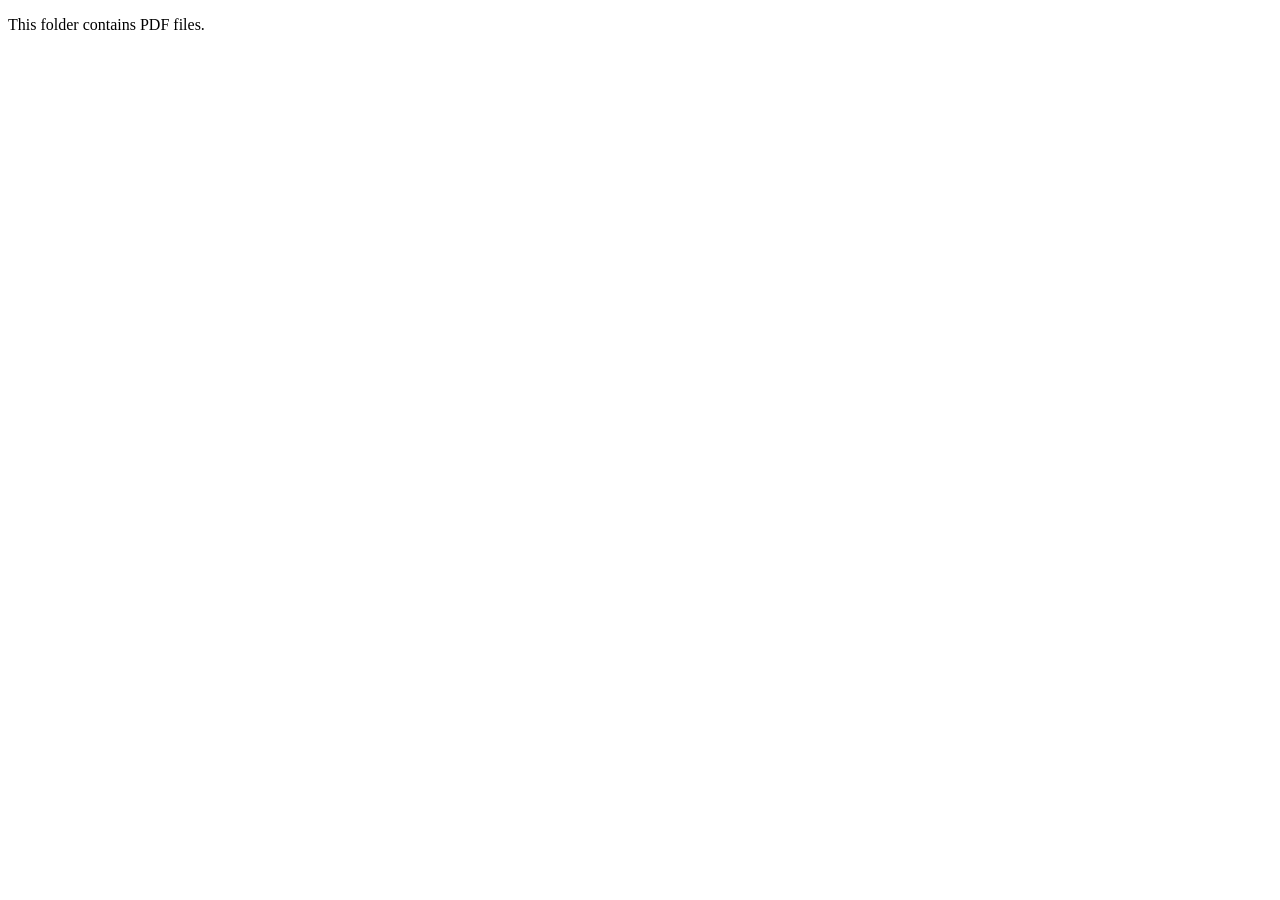
<file: assets/pdf/index.html>
<!DOCTYPE html>
<html lang="en">

<head>
    <meta charset="UTF-8">
    <meta name="viewport" content="width=device-width, initial-scale=1.0">
    <meta name="robots" content="noindex">
    <title>PDF Folder</title>
</head>

<body>
    <p>This folder contains PDF files.</p>
</body>

</html>
</file>
<file: assets/css/style.css>
body {
  scroll-behavior: smooth;
}

.bd-heading a::before {
  display: inline-block;
  width: 1em;
  height: 1em;
  margin-right: .25rem;
  content: "";
  background-image: url("data:image/svg+xml,%3Csvg xmlns='http://www.w3.org/2000/svg' fill='%25230d6efd' viewBox='0 0 16 16'%3E%3Cpath d='M4 1h8a2 2 0 0 1 2 2v10a2 2 0 0 1-2 2H4a2 2 0 0 1-2-2h1a1 1 0 0 0 1 1h8a1 1 0 0 0 1-1V3a1 1 0 0 0-1-1H4a1 1 0 0 0-1 1H2a2 2 0 0 1 2-2z'/%3E%3Cpath d='M2 5v-.5a.5.5 0 0 1 1 0V5h.5a.5.5 0 0 1 0 1h-2a.5.5 0 0 1 0-1H2zm0 3v-.5a.5.5 0 0 1 1 0V8h.5a.5.5 0 0 1 0 1h-2a.5.5 0 0 1 0-1H2zm0 3v-.5a.5.5 0 0 1 1 0v.5h.5a.5.5 0 0 1 0 1h-2a.5.5 0 0 1 0-1H2z'/%3E%3Cpath fill-rule='evenodd' d='M8.646 5.646a.5.5 0 0 1 .708 0l2 2a.5.5 0 0 1 0 .708l-2 2a.5.5 0 0 1-.708-.708L10.293 8 8.646 6.354a.5.5 0 0 1 0-.708zm-1.292 0a.5.5 0 0 0-.708 0l-2 2a.5.5 0 0 0 0 .708l2 2a.5.5 0 0 0 .708-.708L5.707 8l1.647-1.646a.5.5 0 0 0 0-.708z'/%3E%3C/svg%3E");
  background-size: 1em;
}

/* stylelint-disable-next-line selector-max-universal */
.bd-heading + div > * + * {
  margin-top: 3rem;
}

/* Table of contents */
.bd-aside a {
  padding: .1875rem .5rem;
  margin-top: .125rem;
  margin-left: .3125rem;
  color: rgba(0, 0, 0, .65);
  text-decoration: none;
}

.bd-aside a:hover,
.bd-aside a:focus {
  color: rgba(0, 0, 0, .85);
  background-color: rgba(121, 82, 179, .1);
}

.bd-aside .active {
  font-weight: 600;
  color: rgba(0, 0, 0, .85);
}

.bd-aside .btn {
  padding: .25rem .5rem;
  font-weight: 600;
  color: rgba(0, 0, 0, .65);
  border: 0;
}

.bd-aside .btn:hover,
.bd-aside .btn:focus {
  color: rgba(0, 0, 0, .85);
  background-color: rgba(121, 82, 179, .1);
}

.bd-aside .btn:focus {
  box-shadow: 0 0 0 1px rgba(121, 82, 179, .7);
}

.bd-aside .btn::before {
  width: 1.25em;
  line-height: 0;
  content: url("data:image/svg+xml,%3csvg xmlns='http://www.w3.org/2000/svg' width='16' height='16' viewBox='0 0 16 16'%3e%3cpath fill='none' stroke='rgba%280,0,0,.5%29' stroke-linecap='round' stroke-linejoin='round' stroke-width='2' d='M5 14l6-6-6-6'/%3e%3c/svg%3e");
  transition: transform .35s ease;

  /* rtl:raw:
  transform: rotate(180deg) translateX(-2px);
  */
  transform-origin: .5em 50%;
}

.bd-aside .btn[aria-expanded="true"]::before {
  transform: rotate(90deg)/* rtl:ignore */;
}


/* Examples */
.scrollspy-example {
  position: relative;
  height: 200px;
  margin-top: .5rem;
  overflow: auto;
}


/* Layout */
@media (min-width: 1200px) {
  body {
    display: grid;
    gap: 1rem;
    grid-template-columns: 1fr 4fr 1fr;
    grid-template-rows: auto;
  }

  .bd-header {
    position: fixed;
    top: 0;
    /* rtl:begin:ignore */
    right: 0;
    left: 0;
    /* rtl:end:ignore */
    z-index: 1030;
    grid-column: 1 / span 3;
  }

  .bd-aside,
  .bd-cheatsheet {
    padding-top: 4rem;
  }

  /**
   * 1. Too bad only Firefox supports subgrids ATM
   */
  .bd-cheatsheet,
  .bd-cheatsheet section {
    display: inherit; /* 1 */
    gap: inherit; /* 1 */
    grid-template-columns: 1fr 4fr;
    grid-column: 1 / span 2;
    grid-template-rows: auto;
  }

  .bd-aside {
    grid-area: 1 / 3;
    scroll-margin-top: 4rem;
  }

  .bd-cheatsheet section,
  .bd-cheatsheet section > h2 {
    top: 2rem;
    scroll-margin-top: 2rem;
  }

  .bd-cheatsheet section > h2::before {
    position: absolute;
    /* rtl:begin:ignore */
    top: 0;
    right: 0;
    bottom: -2rem;
    left: 0;
    /* rtl:end:ignore */
    z-index: -1;
    content: "";
    background-image: linear-gradient(to bottom, rgba(255, 255, 255, 1) calc(100% - 3rem), rgba(255, 255, 255, .01));
  }

  .bd-cheatsheet section,
  .bd-cheatsheet .bd-heading {
    top: 8rem;
    scroll-margin-top: 8rem;
  }

  .bd-cheatsheet .bd-heading {
    z-index: 1;
  }
}
</file>
